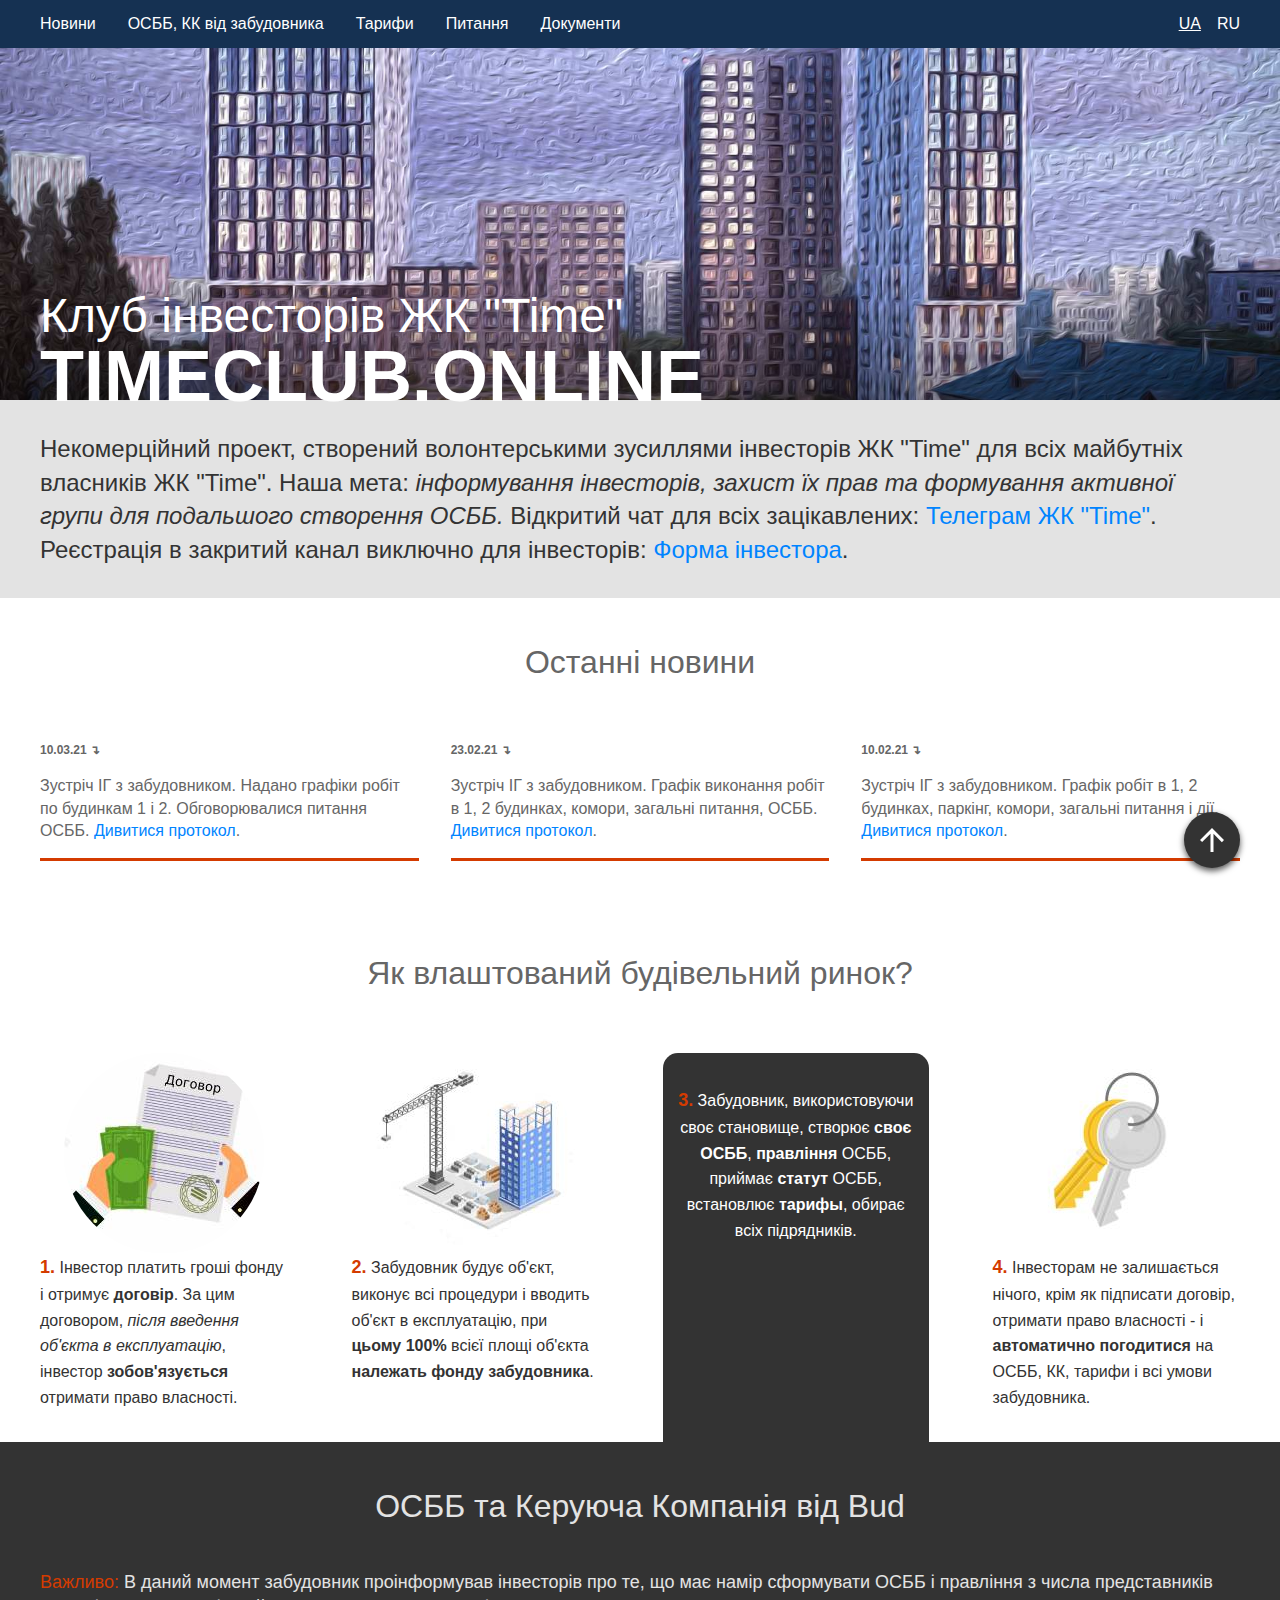
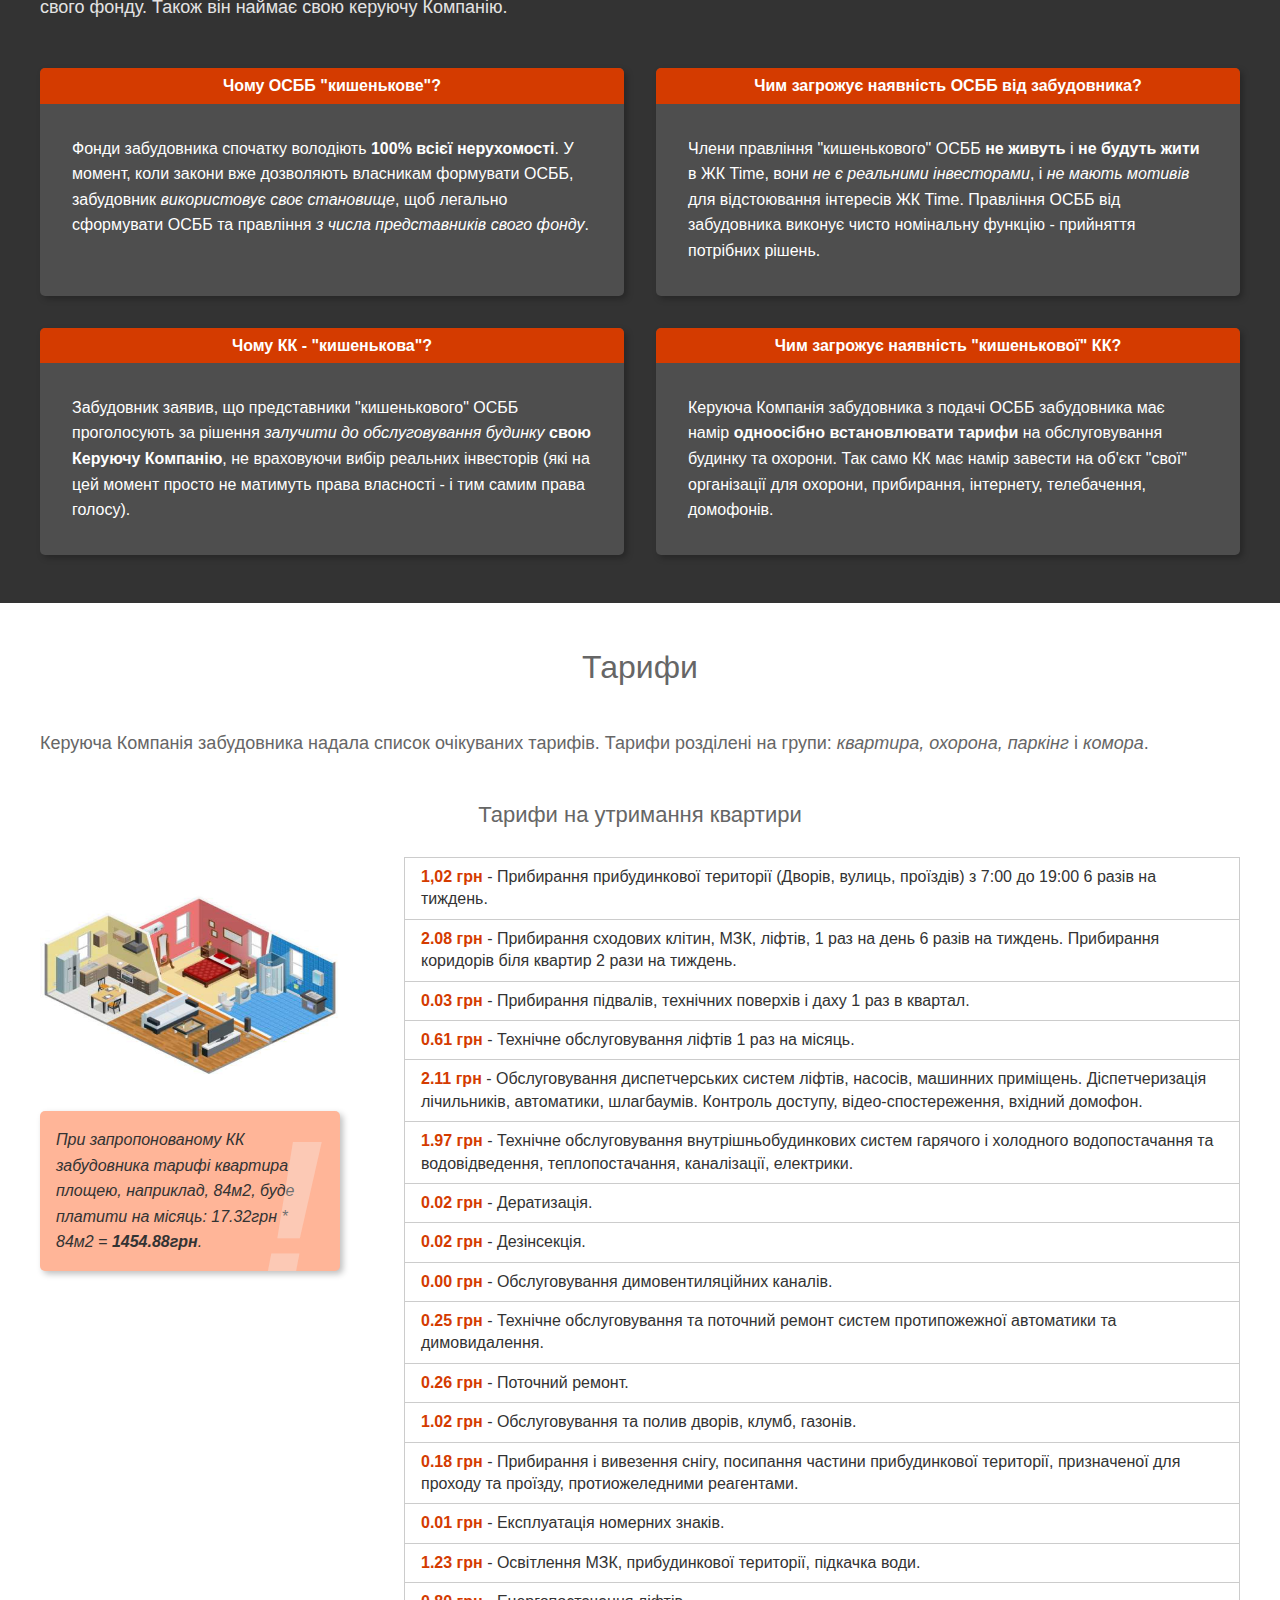
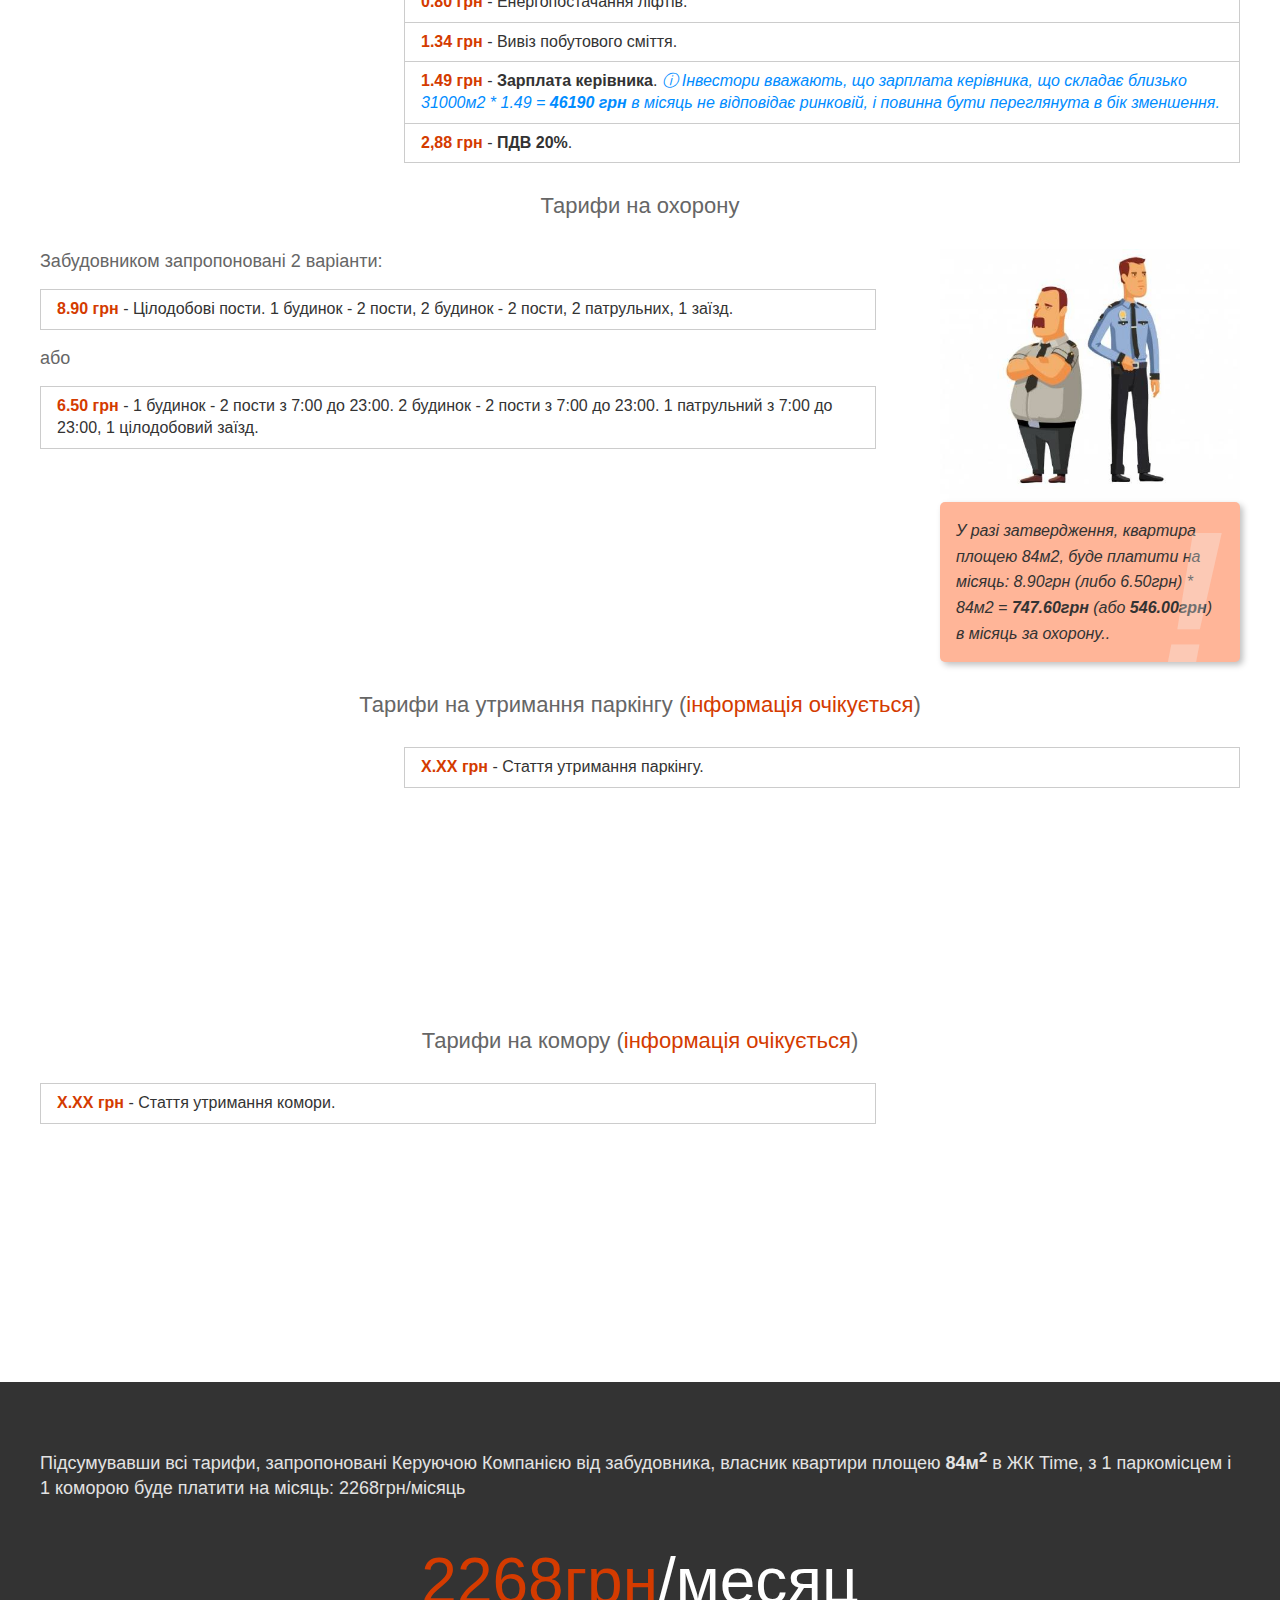
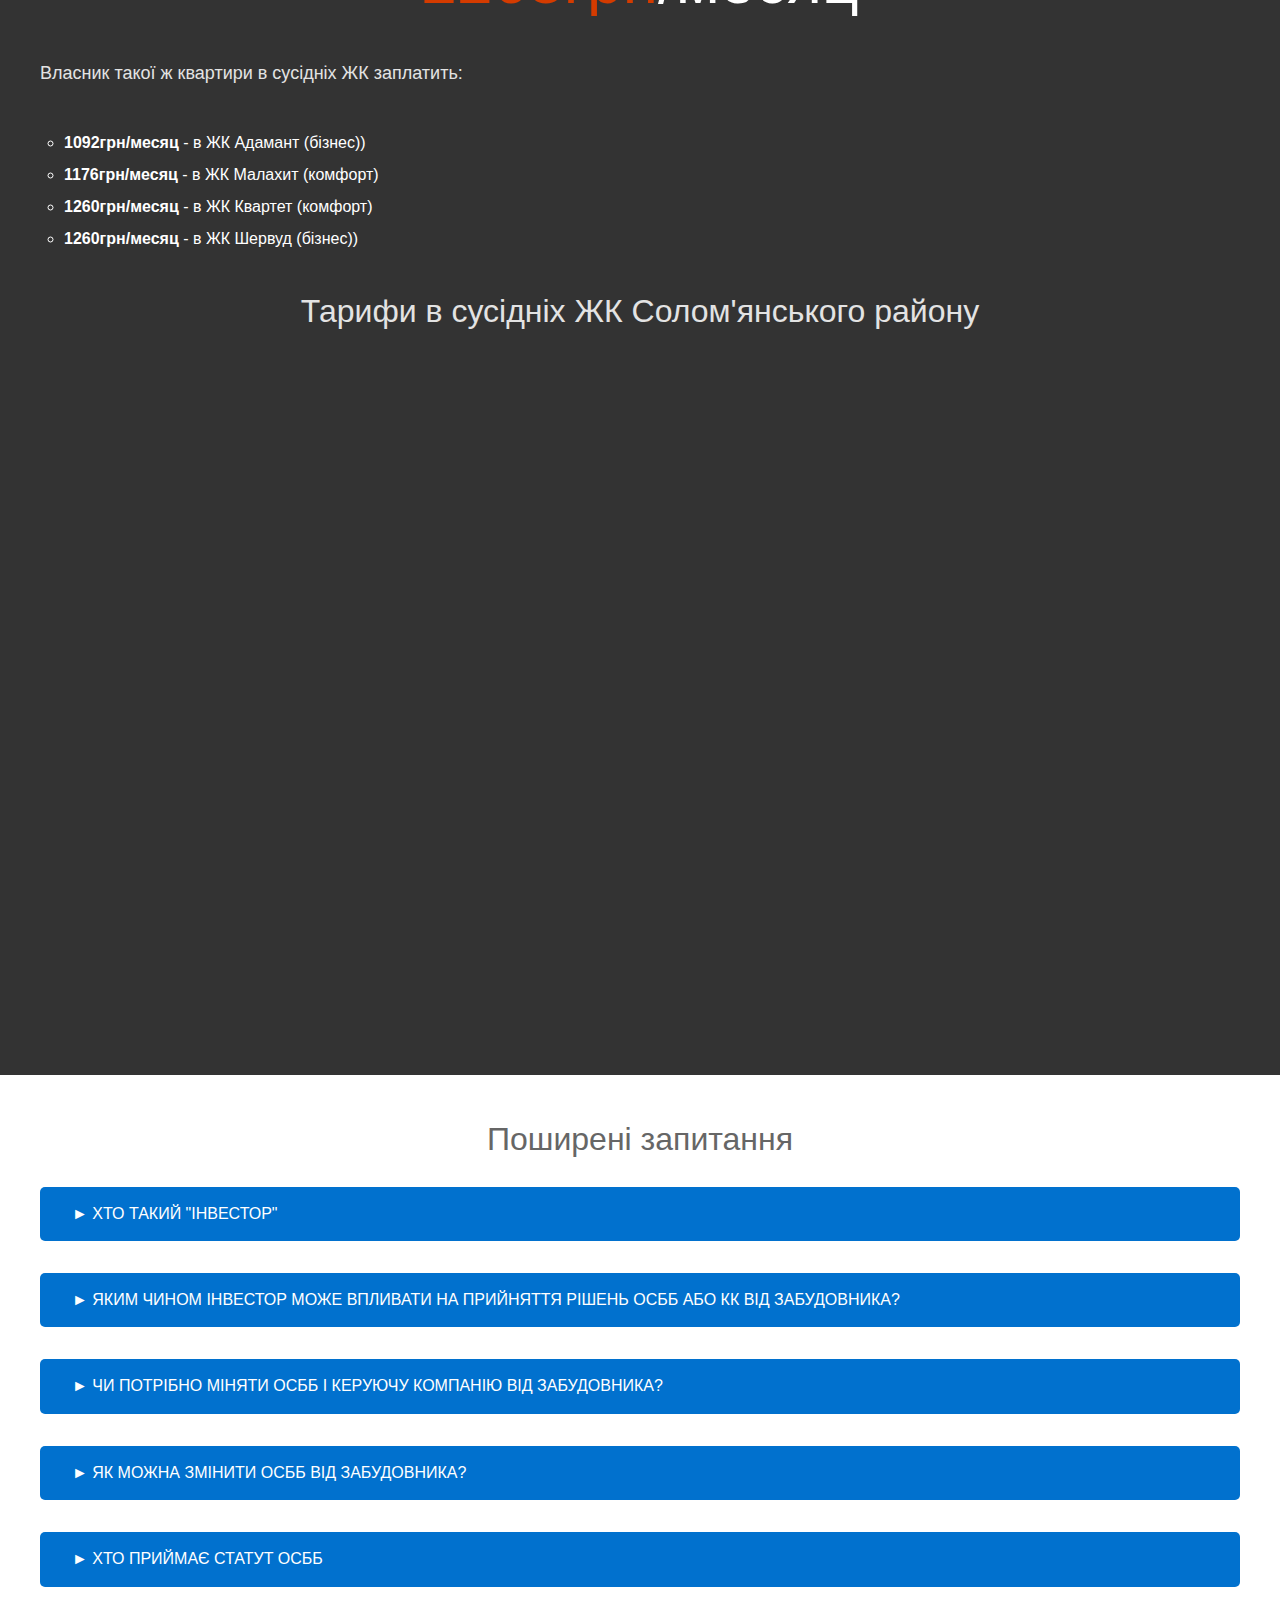
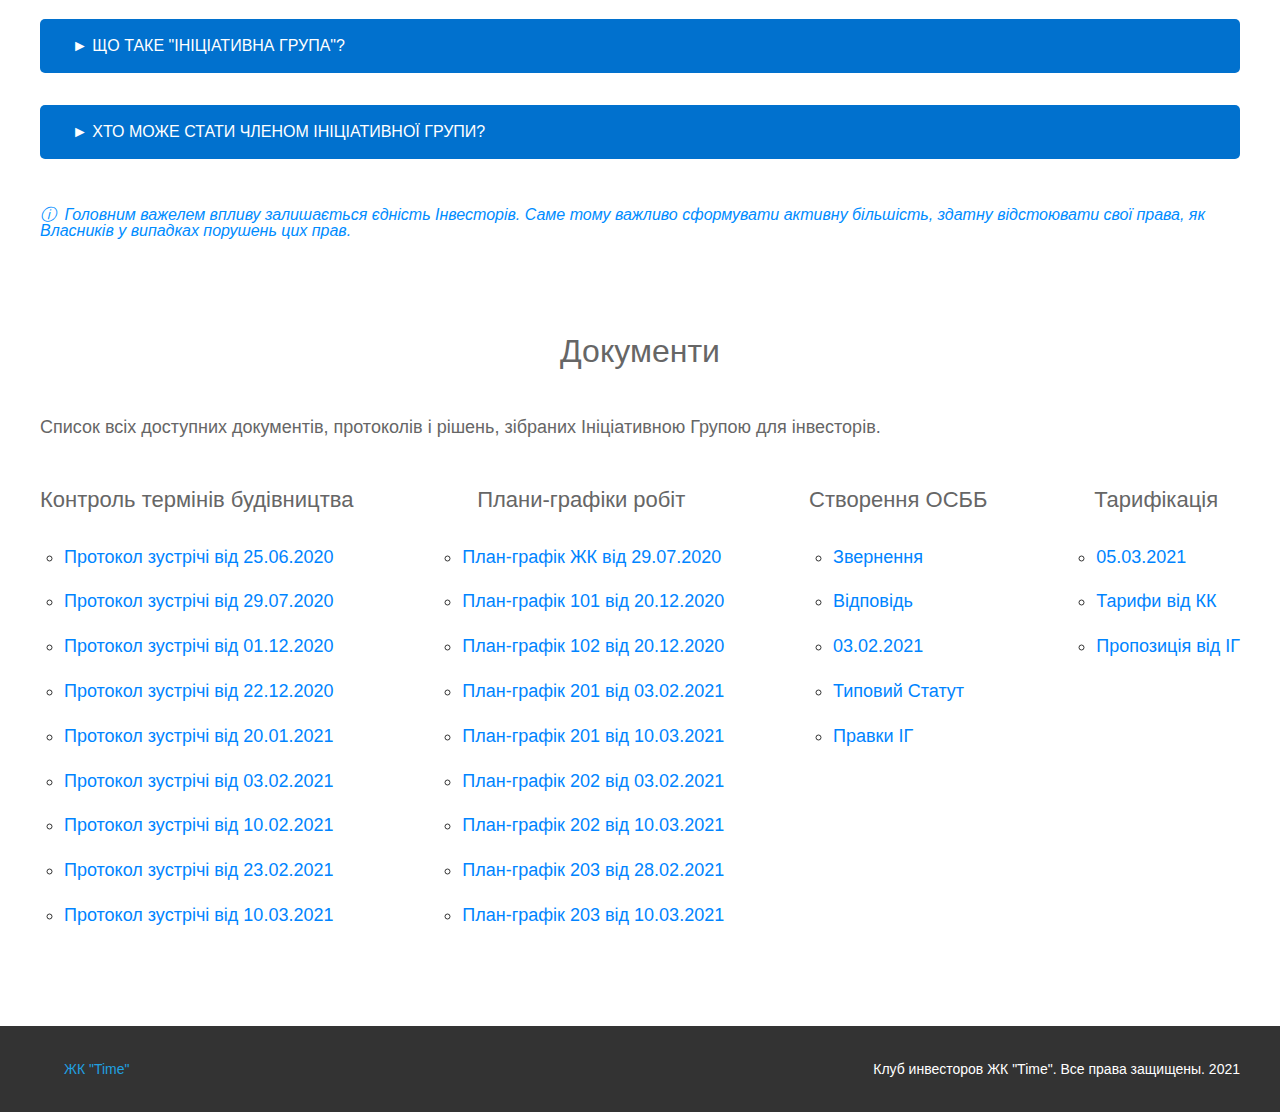
<file: index.html>
<!DOCTYPE html>
<html lang="ru">

<head>
  <meta charset="UTF-8">
  <meta http-equiv="X-UA-Compatible" content="IE=edge">
  <meta name="viewport" content="width=device-width, initial-scale=1.0">
  <title>Клуб інвесторів ЖК "Time"</title>
  <link rel="preload" href="style/reset.css" as="style">
  <link rel="preload" href="style/style.css" as="style">
  <link rel="stylesheet" href="style/reset.css">
  <link rel="stylesheet" href="style/style.css">
  <script defer src="scripts/logic.js"></script>
</head>

<body>
  <div id="fade" class="fade"></div>
  <header id="top" class="header">
    <div class="header__fade"></div>
    <div class="header__menu">
      <div class="menu__content">
        <div id="content__burger" class="content__burger"></div>
        <div id="content__items" class="content__items">
          <a href="#section_news" class="items__item">Новини</a>
          <a href="#section_osbb" class="items__item">ОСББ, КК від забудовника</a>
          <a href="#section_rates" class="items__item">Тарифи</a>
          <a href="#section_faq" class="items__item">Питання</a>
          <a href="#section_docs" class="items__item">Документи</a>
        </div>
        <div class="content__languages">
          <a href="/index.html" class="languages__language languages__language--active">UA</a>
          <a href="/ru-index.html" class="languages__language">RU</a>
        </div>
      </div>
    </div>
    <h1 class="header__title">
      Клуб інвесторів ЖК "Time"<br>
      <span class="title__name">TIMECLUB.ONLINE</span>
    </h1>
  </header>
  <section class="section section--greeting">
    <div class="section__content">
      Некомерційний проект, створений волонтерськими зусиллями інвесторів ЖК "Time" для
      всіх майбутніх власників ЖК "Time". Наша мета: <em>інформування інвесторів, захист
        їх прав та формування активної групи для подальшого створення ОСББ.</em> Відкритий
      чат для всіх зацікавлених: <a href="https://t.me/Timezk" target="_blank">Телеграм ЖК
        "Time"</a>. Реєстрація в закритий канал виключно для інвесторів: <a
        href="https://forms.gle/xQF25M7kQ2n3cPLw6" target="_blank">Форма інвестора</a>.
    </div>
  </section>
  <section id="section_news" class="section">
    <div class="section__content">
      <h2 class="section__title">
        Останні новини
      </h2>
      <ul class="news">
        <li class="news__item">
          <div class="item__date">10.03.21 ↴</div>
          Зустріч ІГ з забудовником. Надано графіки робіт по будинкам 1 і 2.
          Обговорювалися питання ОСББ.
          <a href="https://drive.google.com/file/d/1Ja595ktS-_pa21N0m0j7w30lERPUvblJ/view"
            target="_blank" class="item__link">Дивитися протокол</a>.
        </li>
        <li class="news__item">
          <div class="item__date">23.02.21 ↴</div>
          Зустріч ІГ з забудовником. Графік виконання робіт в 1, 2 будинках, комори,
          загальні питання, ОСББ.
          <a href="https://drive.google.com/file/d/1tT3uQWDzZPY0SaUk3vgzKf6v6n0MdlZf/view"
            target="_blank" class="item__link">Дивитися протокол</a>.
        </li>
        <li class="news__item">
          <div class="item__date">10.02.21 ↴</div>
          Зустріч ІГ з забудовником. Графік робіт в 1, 2 будинках, паркінг, комори,
          загальні питання і дії.
          <a href="https://drive.google.com/file/d/1tT3uQWDzZPY0SaUk3vgzKf6v6n0MdlZf/view"
            target="_blank" class="item__link">Дивитися протокол</a>.
        </li>
      </ul>
    </div>
  </section>
  <section class="section section--no-padding-bottom">
    <div class="section__content">
      <h2 class="section__title">
        Як влаштований будівельний ринок?
      </h2>
      <ul class="how-it-works">
        <li class="how-it-works__step">
          <img src="images/how-it-works/contract.jpg" alt="" class="step__image"
            height="200" width="200" loading="lazy">
          <div class="step__text">
            <span class="step__num">1.</span>
            Інвестор платить гроші фонду і отримує <strong>договір</strong>. За цим
            договором, <em>після введення об'єкта в експлуатацію</em>, інвестор
            <strong>зобов'язується</strong> отримати право власності.
            </span>
        </li>
        <li class="how-it-works__step">
          <img src="images/how-it-works/build.jpg" alt="" class="step__image"
            height="200" width="200" loading="lazy">
          <div class="step__text">
            <span class="step__num">2.</span>
            Забудовник будує об'єкт, виконує всі процедури і вводить об'єкт в
            експлуатацію, при <strong>цьому 100%</strong> всієї площі об'єкта
            <strong>належать фонду забудовника</strong>.
            </span>
        </li>
        <li class="how-it-works__step how-it-works__step--active">
          <div class="step__text">
            <span class="step__num">3.</span>
            Забудовник, використовуючи своє становище, створює <strong>своє ОСББ</strong>,
            <strong>правління</strong> ОСББ, приймає <strong>статут</strong> ОСББ,
            встановлює <strong>тарифы</strong>, обирає всіх підрядників.
            </span>
        </li>
        <li class="how-it-works__step">
          <img src="images/how-it-works/keys.jpg" alt="" class="step__image"
            height="200" width="200" loading="lazy">
          <div class="step__text">
            <span class="step__num">4.</span>
            Інвесторам не залишається нічого, крім як підписати договір, отримати право
            власності - і <strong>автоматично погодитися</strong> на ОСББ, КК,
            тарифи і всі умови забудовника.
            </span>
        </li>
      </ul>
    </div>
  </section>
  <section id="section_osbb" class="section section--dark">
    <div class="section__content">
      <h2 class="section__title">
        ОСББ та Керуюча Компанія від Bud
      </h2>
      <p class="section__paragraph">
        <span class="warning">Важливо:</span> В даний момент забудовник проінформував
        інвесторів про те, що має намір сформувати ОСББ і правління з числа
        представників свого фонду. Також він наймає свою керуючу Компанію.
      </p>
      <div class="section__faq">
        <div class="faq__cell">
          <div class="cell__question">Чому ОСББ "кишенькове"?</div>
          <div class="cell__answer">
            Фонди забудовника спочатку володіють <strong>100% всієї нерухомості</strong>.
            У момент, коли закони вже дозволяють власникам формувати ОСББ, забудовник
            <em>використовує своє становище</em>, щоб легально сформувати ОСББ та
            правління <em>з числа представників свого фонду</em>.
          </div>
        </div>
        <div class="faq__cell">
          <div class="cell__question">Чим загрожує наявність ОСББ від забудовника?</div>
          <div class="cell__answer">
            Члени правління "кишенькового" ОСББ <strong>не живуть</strong> і <strong>не
              будуть жити</strong> в ЖК Time, вони <em>не є реальними інвесторами</em>, і
            <em>не мають мотивів</em> для відстоювання інтересів ЖК Time. Правління ОСББ
            від забудовника виконує чисто номінальну функцію - прийняття потрібних рішень.
          </div>
        </div>
        <div class="faq__cell">
          <div class="cell__question">Чому КК - "кишенькова"?</div>
          <div class="cell__answer">
            Забудовник заявив, що представники "кишенькового" ОСББ проголосують за рішення
            <em>залучити до обслуговування будинку</em> <strong>свою Керуючу
              Компанію</strong>, не враховуючи вибір реальних інвесторів (які на цей
            момент просто не матимуть права власності - і тим самим права голосу).
          </div>
        </div>
        <div class="faq__cell">
          <div class="cell__question">Чим загрожує наявність "кишенькової" КК?</div>
          <div class="cell__answer">
            Керуюча Компанія забудовника з подачі ОСББ забудовника має намір
            <strong>одноосібно встановлювати тарифи</strong> на обслуговування будинку та
            охорони. Так само КК має намір завести на об'єкт "свої" організації для
            охорони, прибирання, інтернету, телебачення, домофонів.
          </div>
        </div>
      </div>
    </div>
  </section>
  <section id="section_rates" class="section">
    <div class="section__content">
      <h2 class="section__title">
        Тарифи
      </h2>
      <p class="section__paragraph">
        Керуюча Компанія забудовника надала список очікуваних тарифів. Тарифи
        розділені на групи: <em>квартира, охорона, паркінг</em> і <em>комора</em>.
      </p>
      <h3 class="section__sub-title">
        Тарифи на утримання квартири
      </h3>
      <div class="rate">
        <div class="rate__image">
          <img src="images/rate/appartment.jpg" alt="" height="250" width="300"
            loading="lazy">
          <div class="warning-box">
            <span>При запропонованому КК забудовника тарифі квартира площею, наприклад,
              84м2, буде платити на місяць: 17.32грн * 84м2 =
              <strong>1454.88грн</strong>.</span>
          </div>
        </div>
        <ul class="rate__items">
          <li class="items__item">
            <span class="item__price">1,02 грн</span> - Прибирання прибудинкової території
            (Дворів, вулиць, проїздів) з 7:00 до 19:00 6 разів на тиждень.
          </li>
          <li class="items__item">
            <span class="item__price">2.08 грн</span> - Прибирання сходових клітин, МЗК,
            ліфтів, 1 раз на день 6 разів на тиждень. Прибирання коридорів біля квартир 2
            рази на тиждень.
          </li>
          <li class="items__item">
            <span class="item__price">0.03 грн</span> - Прибирання підвалів, технічних
            поверхів і даху 1 раз в квартал.
          </li>
          <li class="items__item">
            <span class="item__price">0.61 грн</span> - Технічне обслуговування ліфтів 1
            раз на місяць.
          </li>
          <li class="items__item">
            <span class="item__price">2.11 грн</span> - Обслуговування диспетчерських
            систем ліфтів, насосів, машинних приміщень. Діспетчеризація лічильників,
            автоматики, шлагбаумів. Контроль доступу, відео-спостереження, вхідний
            домофон.
          </li>
          <li class="items__item">
            <span class="item__price">1.97 грн</span> - Технічне обслуговування
            внутрішньобудинкових систем гарячого і холодного водопостачання та
            водовідведення, теплопостачання, каналізації, електрики.
          </li>
          <li class="items__item">
            <span class="item__price">0.02 грн</span> - Дератизація.
          </li>
          <li class="items__item">
            <span class="item__price">0.02 грн</span> - Дезінсекція.
          </li>
          <li class="items__item">
            <span class="item__price">0.00 грн</span> - Обслуговування димовентиляційних
            каналів.
          </li>
          <li class="items__item">
            <span class="item__price">0.25 грн</span> - Технічне обслуговування та
            поточний ремонт систем протипожежної автоматики та димовидалення.
          </li>
          <li class="items__item">
            <span class="item__price">0.26 грн</span> - Поточний ремонт.
          </li>
          <li class="items__item">
            <span class="item__price">1.02 грн</span> - Обслуговування та полив дворів,
            клумб, газонів.
          </li>
          <li class="items__item">
            <span class="item__price">0.18 грн</span> - Прибирання і вивезення снігу,
            посипання частини прибудинкової території, призначеної для проходу та проїзду,
            протиожеледними реагентами.
          </li>
          <li class="items__item">
            <span class="item__price">0.01 грн</span> - Експлуатація номерних знаків.
          </li>
          <li class="items__item">
            <span class="item__price">1.23 грн</span> - Освітлення МЗК, прибудинкової
            території, підкачка води.
          </li>
          <li class="items__item">
            <span class="item__price">0.80 грн</span> - Енергопостачання ліфтів.
          </li>
          <li class="items__item">
            <span class="item__price">1.34 грн</span> - Вивіз побутового сміття.
          </li>
          <li class="items__item">
            <span class="item__price">1.49 грн</span> -
            <strong>Зарплата керівника</strong>.
            <span class="info-text">Інвестори вважають, що зарплата керівника,
              що складає близько 31000м2 * 1.49 = <strong>46190 грн</strong> в місяць не
              відповідає ринковій, і повинна бути переглянута в бік зменшення.
            </span>
          </li>
          <li class="items__item">
            <span class="item__price">2,88 грн</span> - <strong>ПДВ 20%</strong>.
            </span>
          </li>
        </ul>
      </div>
      <h3 class="section__sub-title">
        Тарифи на охорону
      </h3>
      <div class="rate">
        <div class="rate__image">
          <img src="images/rate/guard.jpg" alt="" height="250" width="300" loading="lazy">
          <div class="warning-box">
            <span>У разі затвердження, квартира площею 84м2, буде платити на місяць:
              8.90грн (либо 6.50грн) * 84м2 = <strong>747.60грн</strong> (або
              <strong>546.00грн</strong>) в місяць за охорону..</span>
          </div>
        </div>
        <ul class="rate__items rate__items--reversed">
          <li class="items__description">
            Забудовником запропоновані 2 варіанти:
          </li>
          <li class="items__item">
            <span class="item__price">8.90 грн</span> - Цілодобові пости. 1 будинок - 2
            пости, 2 будинок - 2 пости, 2 патрульних, 1 заїзд.
          </li>
          <li class="items__description">
            або
          </li>
          <li class="items__item">
            <span class="item__price">6.50 грн</span> - 1 будинок - 2
            пости з 7:00 до 23:00. 2 будинок - 2 пости з 7:00 до 23:00. 1 патрульний з
            7:00 до 23:00, 1 цілодобовий заїзд.
          </li>
        </ul>
      </div>
      <h3 class="section__sub-title">
        Тарифи на утримання паркінгу (<span class="warning">інформація очікується</span>)
      </h3>
      <div class="rate">
        <img src="images/rate/parking.jpg" alt="" class="rate__image"
          height="250" width="300" loading="lazy">
        <ul class="rate__items">
          <li class="items__item">
            <span class="item__price">X.XX грн</span> - Стаття утримання паркінгу.
          </li>
        </ul>
      </div>
      <h3 class="section__sub-title">
        Тарифи на комору (<span class="warning">інформація очікується</span>)
      </h3>
      <div class="rate">
        <img src="images/rate/storehouse.jpg" alt="" class="rate__image"
          height="250" width="300" loading="lazy">
        <ul class="rate__items rate__items--reversed">
          <li class="items__item">
            <span class="item__price">X.XX грн</span> - Стаття утримання комори.
          </li>
        </ul>
      </div>
    </div>
  </section>
  <section class="section section--dark">
    <div class="section__content">
      <p class="section__paragraph">
        Підсумувавши всі тарифи, запропоновані Керуючою Компанією від забудовника,
        власник квартири площею <strong>84м<sup>2</sup></strong> в ЖК Time, з 1
        паркомісцем і 1 коморою буде платити на місяць: 2268грн/місяць
      </p>
      <div class="rate-sum"><span class="warning">2268грн</span>/месяц</div>
      <p class="section__paragraph section__paragraph--no-padding">
        Власник такої ж квартири в сусідніх ЖК заплатить:
      </p>
      <ul class="rate-comparison">
        <li class="rate-comparison__item">
          <strong>1092грн/месяц</strong> - в ЖК Адамант (бізнес))
        </li>
        <li class="rate-comparison__item">
          <strong>1176грн/месяц</strong> - в ЖК Малахит (комфорт)
        </li>
        <li class="rate-comparison__item">
          <strong>1260грн/месяц</strong> - в ЖК Квартет (комфорт)
        </li>
        <li class="rate-comparison__item">
          <strong>1260грн/месяц</strong> - в ЖК Шервуд (бізнес))
        </li>
      </ul>
      <h2 class="section__title">
        Тарифи в сусідніх ЖК Солом'янського району
      </h2>
      <img src="images/rate/map.jpg" class="map" alt="" height="668" width="1200"
        loading="lazy">
      <ul class="rate-map-items">
        <li class="rate-map-items__item">
          <img src="images/rate/adamant.jpg" class="item__image" alt=""
            height="300" width="300" loading="lazy">
          <div class="item__text">
            Адамант: <strong>13грн</strong>/м2 + 250грн охорона
          </div>
        </li>
        <li class="rate-map-items__item">
          <img src="images/rate/malahit.jpg" class="item__image" alt=""
            height="300" width="300" loading="lazy">
          <div class="item__text">
            Малахит: <strong>14грн</strong>/м2 + 250грн охорона
          </div>
        </li>
        <li class="rate-map-items__item">
          <img src="images/rate/kvartet.jpg" class="item__image" alt=""
            height="300" width="300" loading="lazy">
          <div class="item__text">
            Квартет: <strong>15грн</strong>/м2 + 250грн охорона
          </div>
        </li>
        <li class="rate-map-items__item">
          <img src="images/rate/sherwood.jpg" class="item__image" alt=""
            height="300" width="300" loading="lazy">
          <div class="item__text">
            Шервуд: <strong>15грн</strong>/м2 + 250грн охорона
          </div>
        </li>
      </ul>
    </div>
  </section>
  <section id="section_faq" class="section">
    <div class="section__content">
      <h2 class="section__title">
        Поширені запитання
      </h2>
      <dl class="faq">
        <dt class="faq__question">
          Хто такий "інвестор"
        </dt>
        <dt class="faq__answer">
          Коротко, Інвестор - особа, яка підписала Попередній (Інвестиційний) Договір з
          Забудовником (через інвестиційні фонди, такі як Лінтер або Фенікс), за яким
          Інвестор зобов'язується отримати у право власності (стати Власником) зазначену
          нерухомість (квартиру, паркомісце, комору), після закінчення її будівництва
          Забудовником.
        </dt>
        <dt class="faq__question">
          Яким чином інвестор може впливати на прийняття рішень ОСББ або КК від
          забудовника?
        </dt>
        <dt class="faq__answer">
          До набуття права власності, Інвестор не має прямих важелів впливу на
          прийняття рішень ОСББ або Круючою Компанією від забудовника. Інвестори можуть
          побічно впливати, публічно висловлюючи свою думку, підтримуючи дії
          Ініціативної Групи і тим самим - тиснучи на забудовника.
        </dt>
        <dt class="faq__question">
          Чи потрібно міняти ОСББ і Керуючу Компанію від забудовника?
        </dt>
        <dt class="faq__answer">
          Все залежить від того, як ОСББ та КК від Забудовника покажуть себе. Або вони
          будуть якісно виконувати свої обов'язки за ринковими цінами, дотримуватися прав
          Власників. Або ж будуть йти проти інтересів Власників - завищувати тарифи,
          ігнорувати прохання Власників. В будь-якому разі, вибір ОСББ та КК - це право
          Інвесторів після набуття права власності.
        </dt>
        <dt class="faq__question">
          Як можна змінити ОСББ від забудовника?
        </dt>
        <dt class="faq__answer">
          Це рішення, як і інші рішення щодо організації побуту будинку, вирішуються на
          Загальних Зборах Власників. Існує чітка процедура проведення Зборів,
          винесення питань, голосування, підрахунку голосів та фіксації прийнятих рішень.
          Всі процедури, як правило, чітко прописані в статуті ОСББ.
        </dt>
        <dt class="faq__question">
          Хто приймає Статут ОСББ
        </dt>
        <dt class="faq__answer">
          На даний момент Статут ОСББ буде прийнятий ОСББ від Забудовника. Ініціативна
          Група постійно веде переговори з КК, щоб та не намагалась зловживати своїм
          монопольним становищем при укладанні Статуту.
        </dt>
        <dt class="faq__question">
          Що таке "Ініціативна Група"?
        </dt>
        <dt class="faq__answer">
          Точне визначення (кількість, умови формування) буде сформульовано в
          статуті ОСББ. На даний момент, ІГ - це група Інвесторів, яку об'єднують
          спільні цілі і бажання відстоювати інтереси інвесторів перед забудовником.
        </dt>
        <dt class="faq__question">
          Хто може стати членом Ініціативної Групи?
        </dt>
        <dt class="faq__answer">
          Будь-який інвестор, який бажає вступити в Ініціативну Групу може зробити це,
          написавши в телеграм групу ЖК "Time", створену інвесторами.
        </dt>
      </dl>
      <div class="info-text">
        Головним важелем впливу залишається єдність Інвесторів. Саме тому важливо
        сформувати активну більшість, здатну відстоювати свої права, як Власників у
        випадках порушень цих прав.
      </div>
    </div>
  </section>
  <section id="section_docs" class="section">
    <div class="section__content">
      <h2 class="section__title">
        Документи
      </h2>
      <p class="section__paragraph">
        Список всіх доступних документів, протоколів і рішень, зібраних Ініціативною
        Групою для інвесторів.
      </p>
      <div class="docs__columns">
        <div class="columns__column">
          <h3 class="section__sub-title">
            Контроль термінів будівництва
          </h3>
          <ul class="docs">
            <li class="docs__doc">
              <a href="https://drive.google.com/file/d/1OQ4cKUjZjkcAeaf97YvF3-wrUlnt0jWI/view?usp=sharing"
                target="_blank">
                Протокол зустрічі від 25.06.2020
              </a>
            </li>
            <li class="docs__doc">
              <a href="https://drive.google.com/file/d/1UERhMZa9et77Gg9HclqZcRYqY2NUMDc3/view?usp=sharing"
                target="_blank">
                Протокол зустрічі від 29.07.2020
              </a>
            </li>
            <li class="docs__doc">
              <a href="https://drive.google.com/file/d/1Cj_F5bR7F91ZrlXe8bMuCSq5fOGkxTGR/view?usp=sharing"
                target="_blank">
                Протокол зустрічі від 01.12.2020
              </a>
            </li>
            <li class="docs__doc">
              <a href="https://drive.google.com/file/d/1jdH6eb1PwcyWSNOgwH4p2pMsG60GSs_6/view?usp=sharing"
                target="_blank">
                Протокол зустрічі від 22.12.2020
              </a>
            </li>
            <li class="docs__doc">
              <a href="https://drive.google.com/file/d/1u655AX37c0y7_zBE_DQglWfxTWucqXoD/view?usp=sharing"
                target="_blank">
                Протокол зустрічі від 20.01.2021
              </a>
            </li>
            <li class="docs__doc">
              <a href="https://drive.google.com/file/d/1GWoxRErHNnDWlIFQ7bM44VR9xtSG8z_G/view?usp=sharing"
                target="_blank">
                Протокол зустрічі від 03.02.2021
              </a>
            </li>
            <li class="docs__doc">
              <a href="https://drive.google.com/file/d/1vK6LF4pY6vCIkkXdcb_sSheUjV1RBLet/view?usp=sharing"
                target="_blank">
                Протокол зустрічі від 10.02.2021
              </a>
            </li>
            <li class="docs__doc">
              <a href="https://drive.google.com/file/d/1tT3uQWDzZPY0SaUk3vgzKf6v6n0MdlZf/view?usp=sharing"
                target="_blank">
                Протокол зустрічі від 23.02.2021
              </a>
            </li>
            <li class="docs__doc">
              <a href="https://drive.google.com/file/d/1Ja595ktS-_pa21N0m0j7w30lERPUvblJ/view?usp=sharing"
                target="_blank">
                Протокол зустрічі від 10.03.2021
              </a>
            </li>
          </ul>
        </div>
        <div class="columns__column">
          <h3 class="section__sub-title">
            Плани-графіки робіт
          </h3>
          <ul class="docs">
            <li class="docs__doc">
              <a
                href=" https://drive.google.com/file/d/1DIQf8VHFSIV6ajRic_ZvUyZI7GEojMxO/view?usp=sharing"
                target="_blank">
                План-графік ЖК від 29.07.2020
              </a>
            </li>
            <li class="docs__doc">
              <a
                href=" https://drive.google.com/file/d/1FqesFpPQkfqRvNIVV8KZ9vzjVGy-Jzcq/view?usp=sharing"
                target="_blank">
                План-графік 101 від 20.12.2020
              </a>
            </li>
            <li class="docs__doc">
              <a
                href=" https://drive.google.com/file/d/1o170M527wHveANzcjFmfVd0mefR2BNbU/view?usp=sharing"
                target="_blank">
                План-графік 102 від 20.12.2020
              </a>
            </li>
            <li class="docs__doc">
              <a
                href=" https://drive.google.com/file/d/1Kxc7yFyd5_9oSc-axJrLgWrvdm2QwU5i/view?usp=sharing"
                target="_blank">
                План-графік 201 від 03.02.2021
              </a>
            </li>
            <li class="docs__doc">
              <a
                href=" https://drive.google.com/file/d/14rwENcGBo6aTz5nx9a0UlsIQilYInRSm/view?usp=sharing"
                target="_blank">
                План-графік 201 від 10.03.2021
              </a>
            </li>
            <li class="docs__doc">
              <a
                href=" https://drive.google.com/file/d/1mqVgYakaYeoc_ye1G8Dbw39NVCZOit_J/view?usp=sharing"
                target="_blank">
                План-графік 202 від 03.02.2021
              </a>
            </li>
            <li class="docs__doc">
              <a
                href=" https://drive.google.com/file/d/1MVIWoeOsvQp01WqKSfJx9UAX2C6CF6n5/view?usp=sharing"
                target="_blank">
                План-графік 202 від 10.03.2021
              </a>
            </li>
            <li class="docs__doc">
              <a
                href=" https://drive.google.com/file/d/15qBjTKx_Y6XWCYcbrMFJRm4fg7e6ZuCj/view?usp=sharing"
                target="_blank">
                План-графік 203 від 28.02.2021
              </a>
            </li>
            <li class="docs__doc">
              <a
                href=" https://drive.google.com/file/d/1QFodjp_irkm_73ED9jZuOIdQMfK9eBfy/view?usp=sharing"
                target="_blank">
                План-графік 203 від 10.03.2021
              </a>
            </li>
          </ul>
        </div>
        <div class="columns__column">
          <h3 class="section__sub-title">
            Створення ОСББ
          </h3>
          <ul class="docs">
            <li class="docs__doc">
              <a href="https://drive.google.com/file/d/12pZkoNRMVak7KlPsvTJPWdcndL3JULBl/view?usp=sharing"
                target="_blank">
                Звернення
              </a>
            </li>
            <li class="docs__doc">
              <a href="https://drive.google.com/file/d/18gG6oUrAuuigHmMFsu574blRM1uLHOsQ/view?usp=sharing"
                target="_blank">
                Відповідь
              </a>
            </li>
            <li class="docs__doc">
              <a href="https://drive.google.com/file/d/1GWoxRErHNnDWlIFQ7bM44VR9xtSG8z_G/view?usp=sharing"
                target="_blank">
                03.02.2021
              </a>
            </li>
            <li class="docs__doc">
              <a href="https://drive.google.com/file/d/1S6DpHhnrelaD1aA6fKrfIU1tdjCuNTvd/view?usp=sharing"
                target="_blank">
                Типовий Статут
              </a>
            </li>
            <li class="docs__doc">
              <a href="https://drive.google.com/file/d/1f3dAkocSmLEXiKdlCVY1CFpqAZ5cQ2mY/view?usp=sharing"
                target="_blank">
                Правки ІГ
              </a>
            </li>
          </ul>
        </div>
        <div class="columns__column">
          <h3 class="section__sub-title">
            Тарифікація
          </h3>
          <ul class="docs">
            <li class="docs__doc">
              <a href="https://drive.google.com/file/d/13FUiVeKcXXM5O5NGt0xzS7CulcsozV5D/view?usp=sharing"
                target="_blank">
                05.03.2021
              </a>
            </li>
            <li class="docs__doc">
              <a href="https://drive.google.com/file/d/1mrMWKz-yktJkvO7SEndpXT98I9Ca_C8n/view?usp=sharing"
                target="_blank">
                Тарифи від КК
              </a>
            </li>
            <li class="docs__doc">
              <a href="https://drive.google.com/file/d/1j_g6MncvGhwLFzwZyloEVkd6Vu7or_yM/view?usp=sharing"
                target="_blank">
                Пропозиція від ІГ
              </a>
            </li>
          </ul>
        </div>
      </div>
    </div>
  </section>
  <footer class="footer">
    <div class="footer__content">
      <span>
        <a href="https://web.telegram.org/#/im?p=@Timezk" target="_blank"
          class="content__link">
          <img src="svg/telegram.svg" class="content__logo" alt="Логотип Telegram"
            loading="lazy">
          ЖК "Time"
        </a>
      </span>
      <span>Клуб инвесторов ЖК "Time". Все права защищены. 2021</span>
    </div>
  </footer>
  <a href="#top" class="scroll-top"></a>
</body>

</html>
</file>
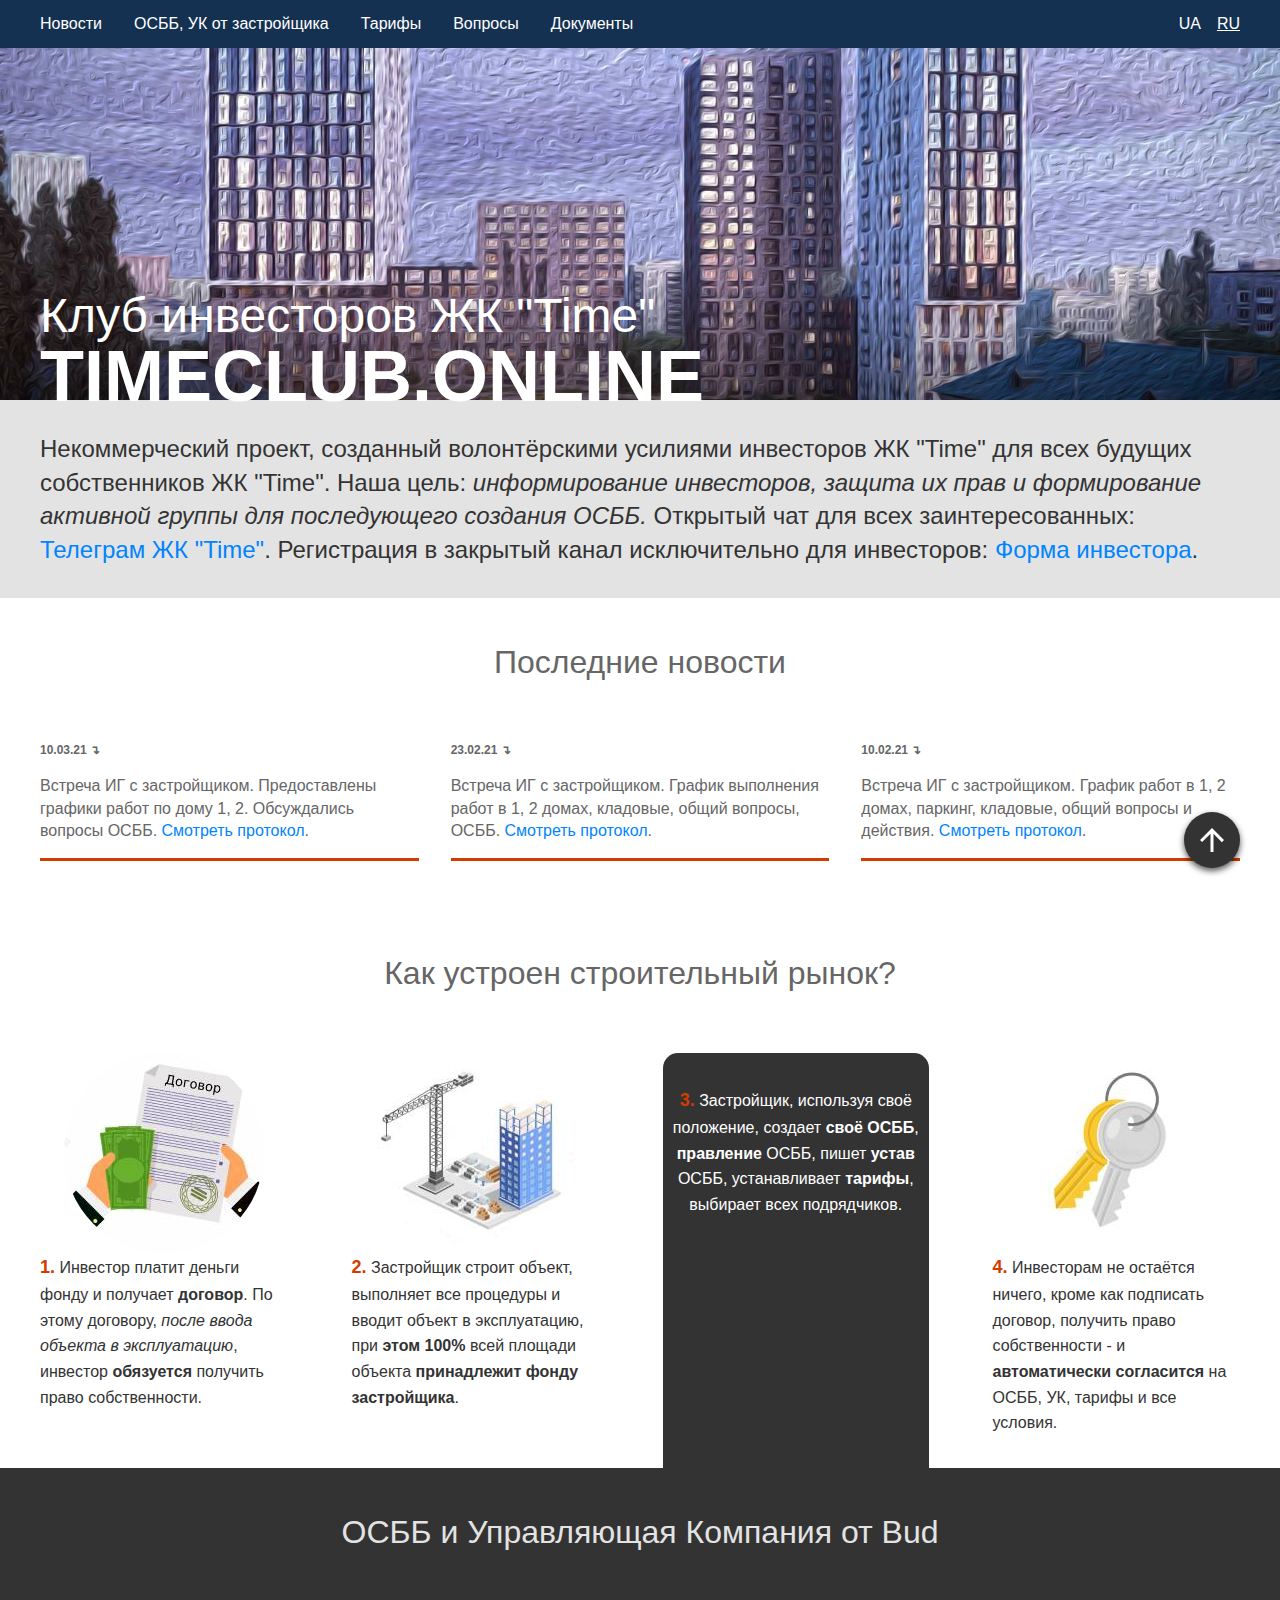
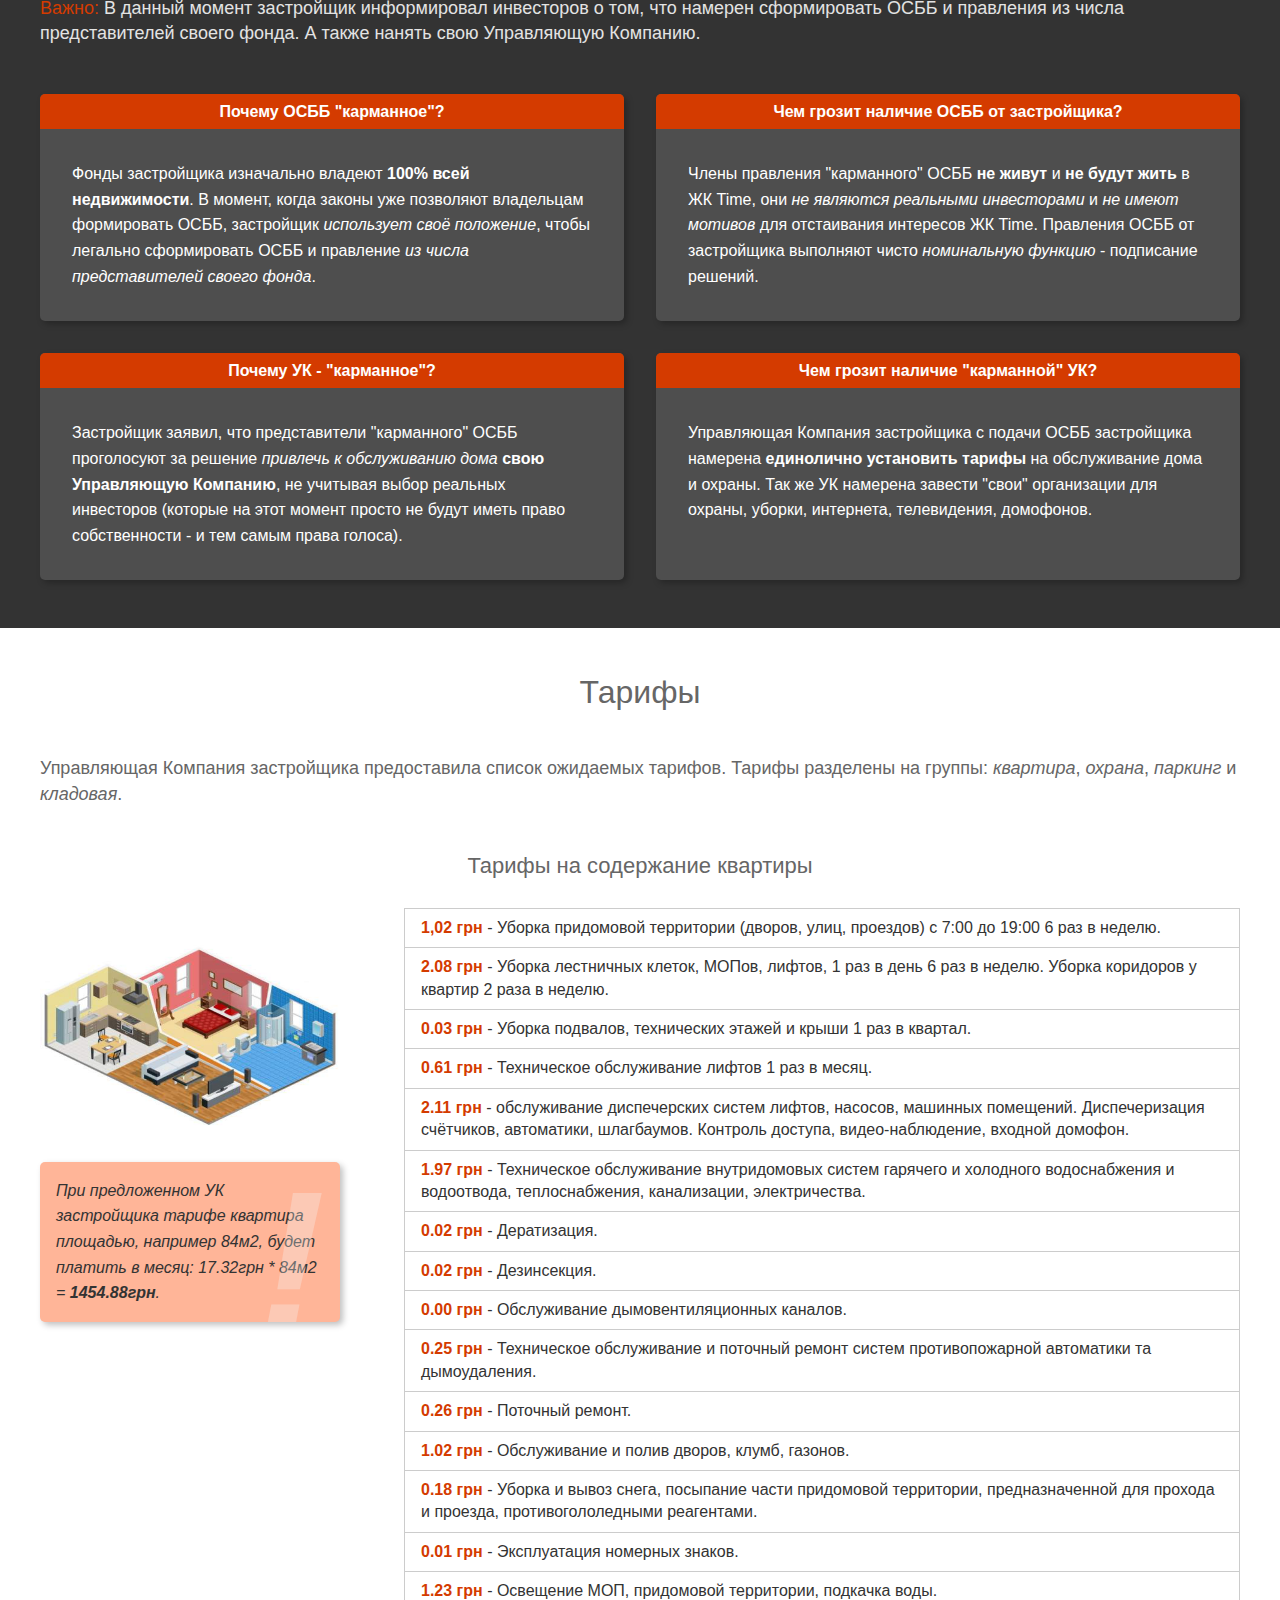
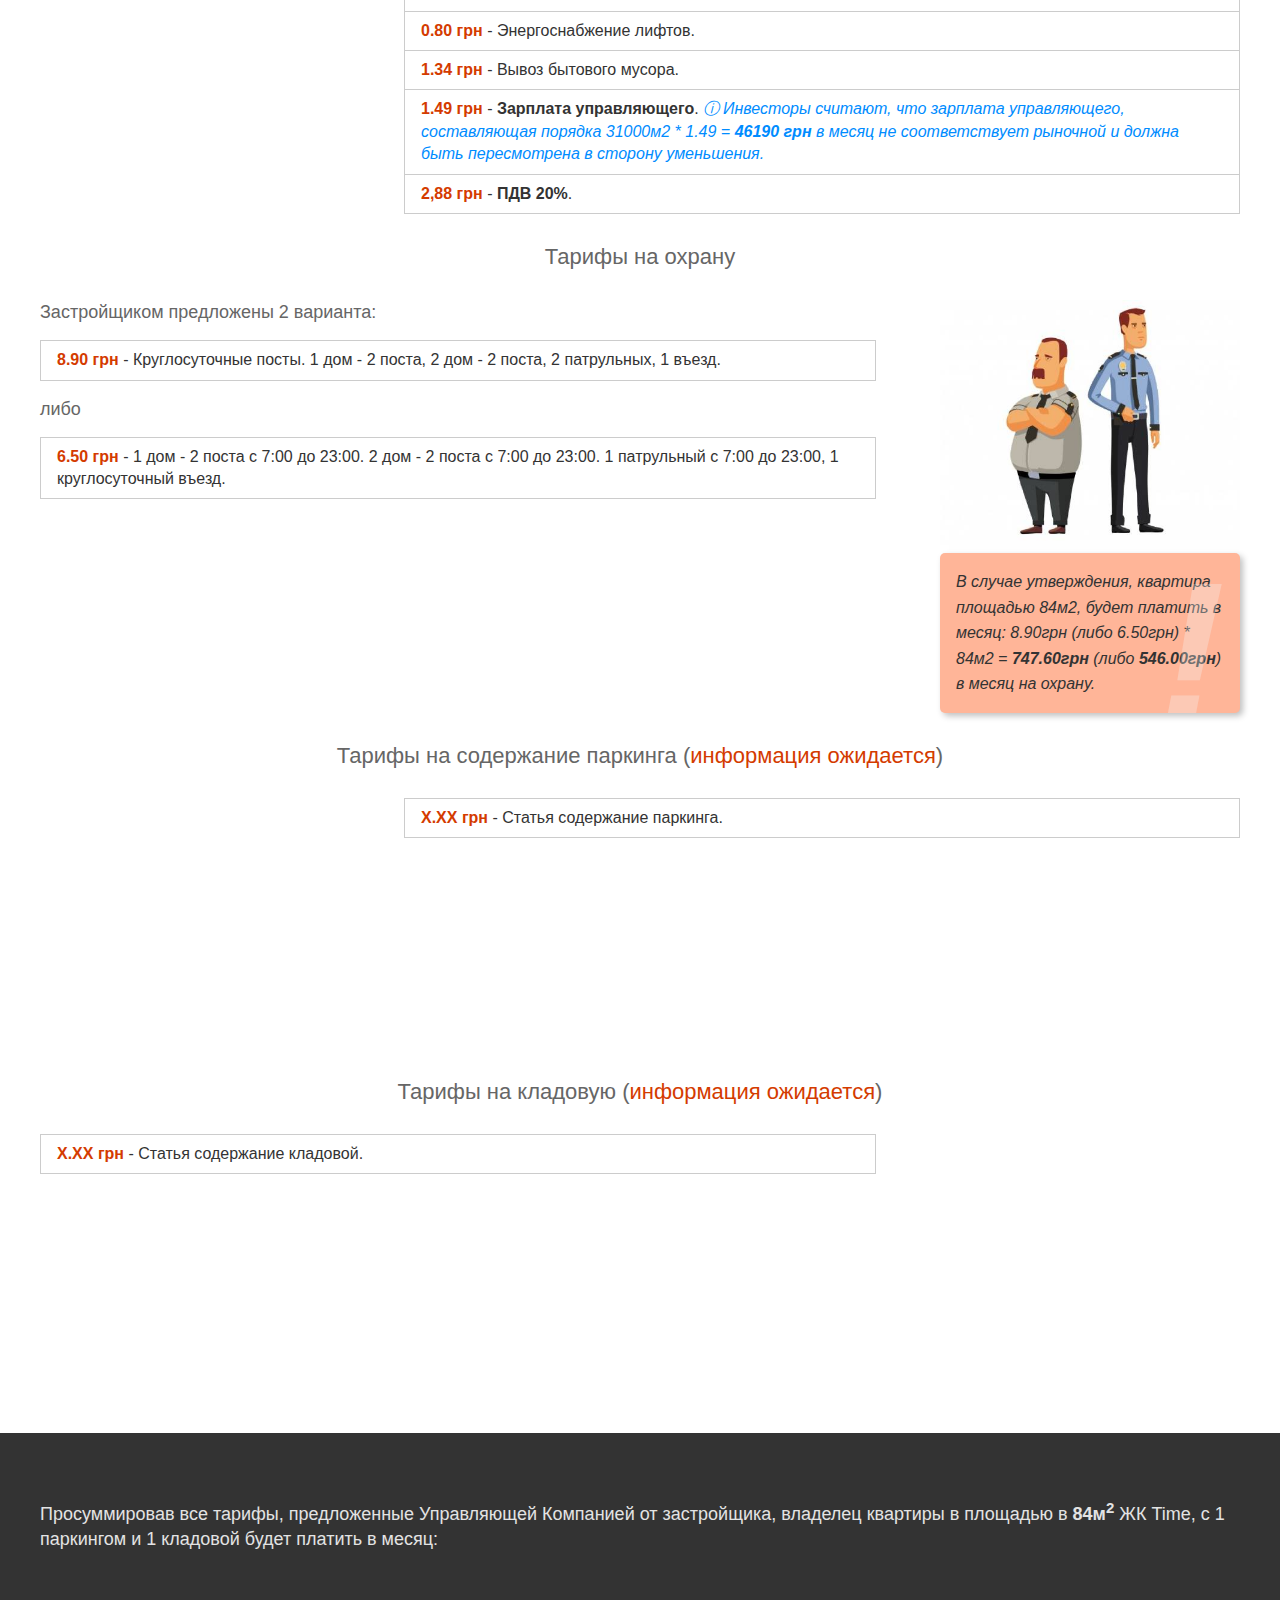
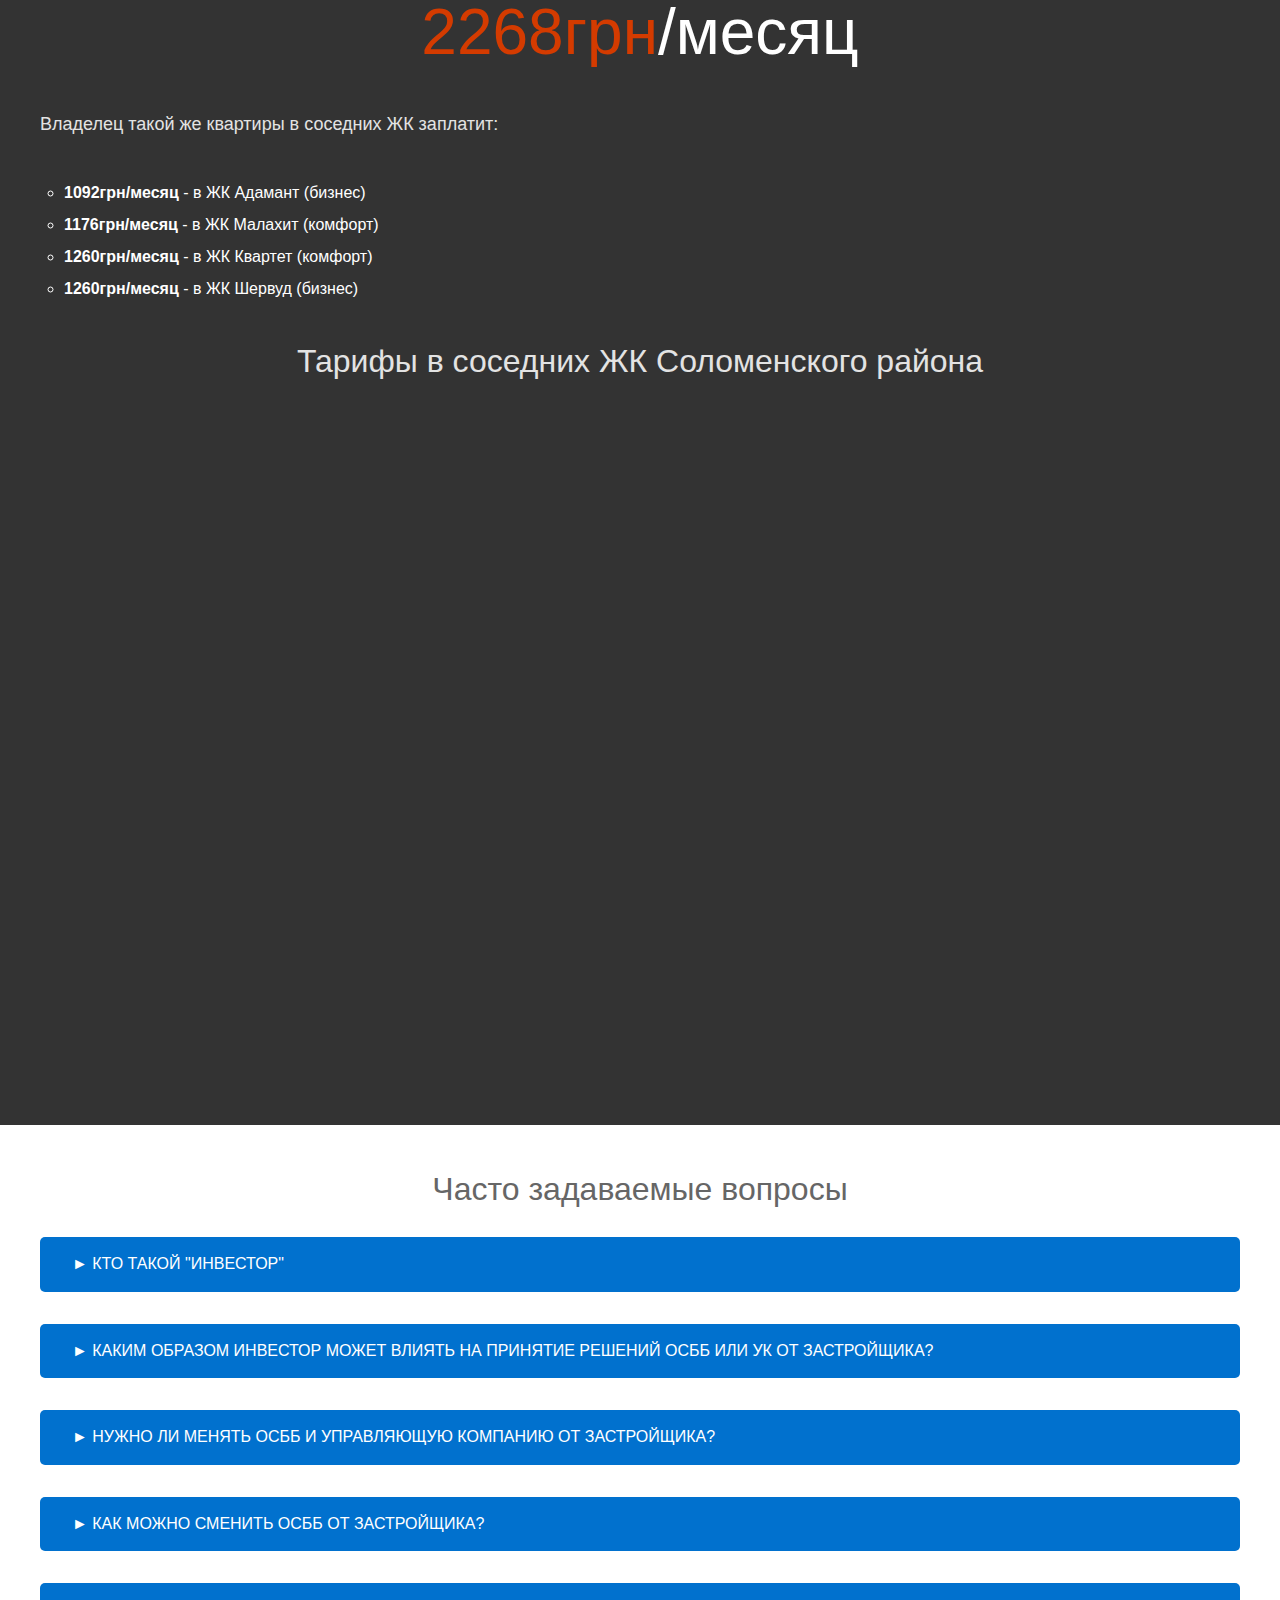
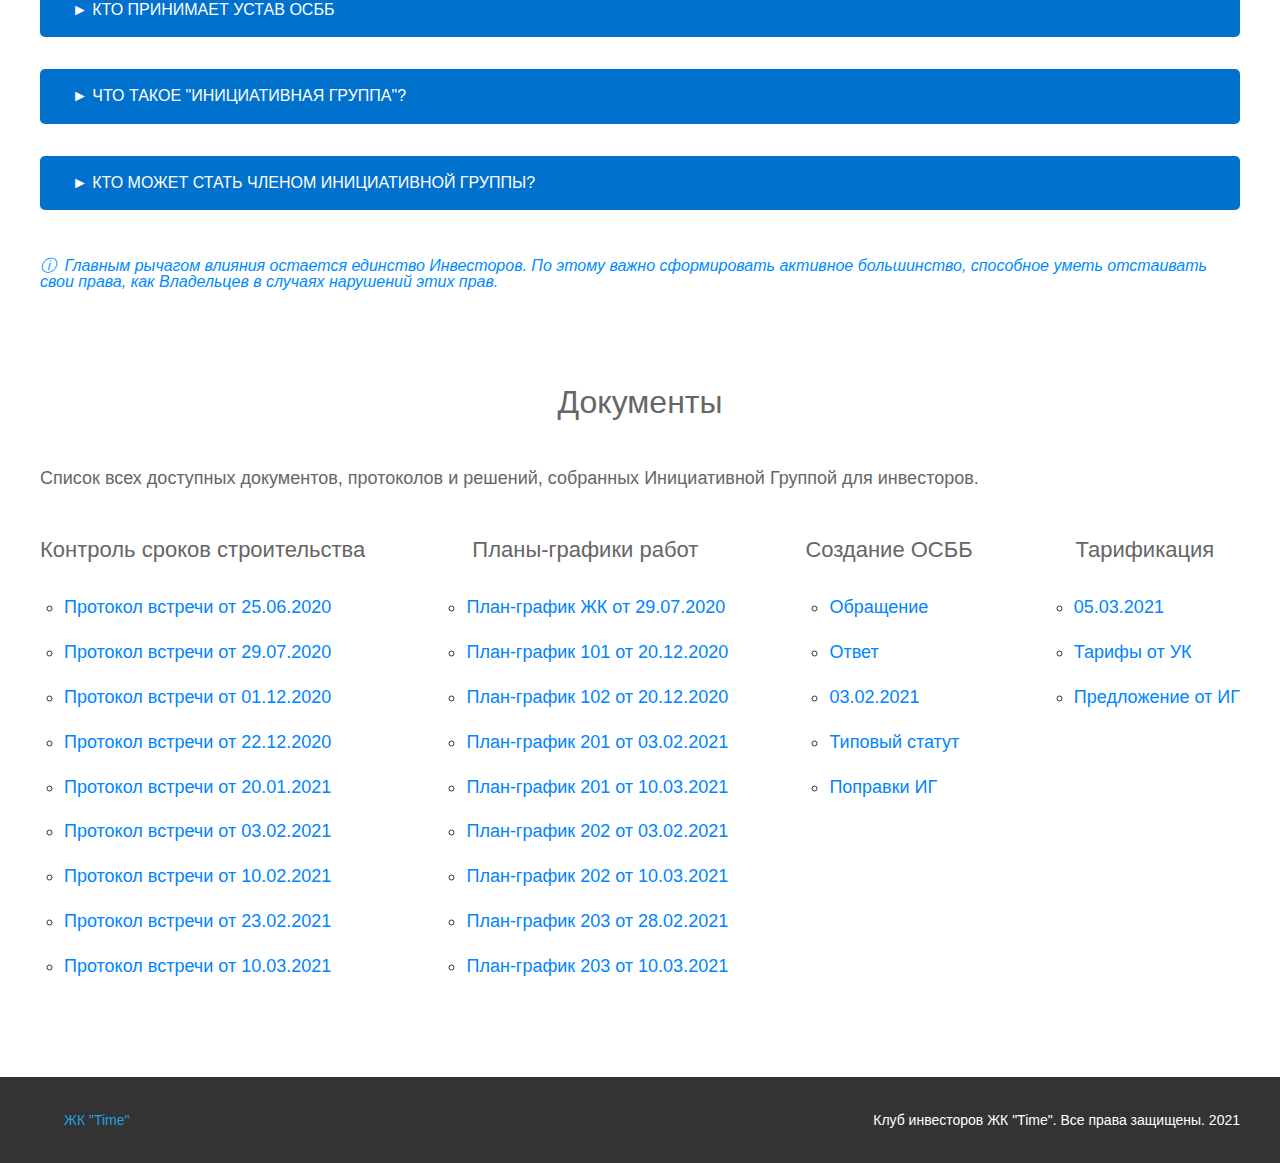
<file: ru-index.html>
<!DOCTYPE html>
<html lang="ru">

<head>
  <meta charset="UTF-8">
  <meta http-equiv="X-UA-Compatible" content="IE=edge">
  <meta name="viewport" content="width=device-width, initial-scale=1.0">
  <title>Клуб инвесторов ЖК "Time"</title>
  <link rel="preload" href="style/reset.css" as="style">
  <link rel="preload" href="style/style.css" as="style">
  <link rel="stylesheet" href="style/reset.css">
  <link rel="stylesheet" href="style/style.css">
  <script defer src="scripts/logic.js"></script>
</head>

<body>
  <div id="fade" class="fade"></div>
  <header id="top" class="header">
    <div class="header__fade"></div>
    <div class="header__menu">
      <div class="menu__content">
        <div id="content__burger" class="content__burger"></div>
        <div id="content__items" class="content__items">
          <a href="#section_news" class="items__item">Новости</a>
          <a href="#section_osbb" class="items__item">ОСББ, УК от застройщика</a>
          <a href="#section_rates" class="items__item">Тарифы</a>
          <a href="#section_faq" class="items__item">Вопросы</a>
          <a href="#section_docs" class="items__item">Документы</a>
        </div>
        <div class="content__languages">
          <a href="/index.html" class="languages__language">UA</a>
          <a href="/ru-index.html" class="languages__language languages__language--active">RU</a>
        </div>
      </div>
    </div>
    <h1 class="header__title">
      Клуб инвесторов ЖК "Time"<br>
      <span class="title__name">TIMECLUB.ONLINE</span>
    </h1>
  </header>
  <section class="section section--greeting">
    <div class="section__content">
      Некоммерческий проект, созданный волонтёрскими усилиями инвесторов ЖК "Time" для
      всех будущих собственников ЖК "Time". Наша цель: <em>информирование инвесторов,
      защита их прав и формирование активной группы для последующего создания ОСББ.</em> Открытый чат для всех заинтересованных:
      <a href="https://t.me/Timezk" target="_blank">Телеграм ЖК "Time"</a>. Регистрация в закрытый канал исключительно для инвесторов:
      <a href="https://forms.gle/xQF25M7kQ2n3cPLw6" target="_blank">Форма инвестора</a>.
    </div>
  </section>
  <section id="section_news" class="section">
    <div class="section__content">
      <h2 class="section__title">
        Последние новости
      </h2>
      <ul class="news">
        <li class="news__item">
          <div class="item__date">10.03.21 ↴</div>
          Встреча ИГ с застройщиком. Предоставлены графики работ по дому 1, 2. Обсуждались
          вопросы ОСББ.
          <a href="https://drive.google.com/file/d/1Ja595ktS-_pa21N0m0j7w30lERPUvblJ/view"
            target="_blank" class="item__link">Смотреть протокол</a>.
        </li>
        <li class="news__item">
          <div class="item__date">23.02.21 ↴</div>
          Встреча ИГ с застройщиком. График выполнения работ в 1, 2 домах, кладовые, общий
          вопросы, ОСББ.
          <a href="https://drive.google.com/file/d/1tT3uQWDzZPY0SaUk3vgzKf6v6n0MdlZf/view"
            target="_blank" class="item__link">Смотреть протокол</a>.
        </li>
        <li class="news__item">
          <div class="item__date">10.02.21 ↴</div>
          Встреча ИГ с застройщиком. График работ в 1, 2 домах, паркинг, кладовые, общий
          вопросы и действия.
          <a href="https://drive.google.com/file/d/1tT3uQWDzZPY0SaUk3vgzKf6v6n0MdlZf/view"
            target="_blank" class="item__link">Смотреть протокол</a>.
        </li>
      </ul>
    </div>
  </section>
  <section class="section section--no-padding-bottom">
    <div class="section__content">
      <h2 class="section__title">
        Как устроен строительный рынок?
      </h2>
      <ul class="how-it-works">
        <li class="how-it-works__step">
          <img src="images/how-it-works/contract.jpg" alt="" class="step__image"
            height="200" width="200" loading="lazy">
          <div class="step__text">
            <span class="step__num">1.</span>
            Инвестор платит деньги фонду и получает <strong>договор</strong>. По этому
            договору, <em>после ввода объекта в эксплуатацию</em>, инвестор
            <strong>обязуется</strong> получить право собственности.
            </span>
        </li>
        <li class="how-it-works__step">
          <img src="images/how-it-works/build.jpg" alt="" class="step__image"
            height="200" width="200" loading="lazy">
          <div class="step__text">
            <span class="step__num">2.</span>
            Застройщик строит объект, выполняет все процедуры и вводит объект в
            эксплуатацию, при <strong>этом 100%</strong> всей площади объекта
            <strong>принадлежит фонду застройщика</strong>.
            </span>
        </li>
        <li class="how-it-works__step how-it-works__step--active">
          <div class="step__text">
            <span class="step__num">3.</span>
            Застройщик, используя своё положение, создает <strong>своё ОСББ</strong>,
            <strong>правление</strong> ОСББ, пишет <strong>устав</strong> ОСББ,
            устанавливает <strong>тарифы</strong>, выбирает всех подрядчиков.
            </span>
        </li>
        <li class="how-it-works__step">
          <img src="images/how-it-works/keys.jpg" alt="" class="step__image"
            height="200" width="200" loading="lazy">
          <div class="step__text">
            <span class="step__num">4.</span>
            Инвесторам не остаётся ничего, кроме как подписать договор, получить право
            собственности - и <strong>автоматически согласится</strong> на ОСББ, УК,
            тарифы и все условия.
            </span>
        </li>
      </ul>
    </div>
  </section>
  <section id="section_osbb" class="section section--dark">
    <div class="section__content">
      <h2 class="section__title">
        ОСББ и Управляющая Компания от Bud
      </h2>
      <p class="section__paragraph">
        <span class="warning">Важно:</span> В данный момент застройщик информировал
        инвесторов о том, что намерен сформировать ОСББ и правления из числа
        представителей своего фонда. А также нанять свою Управляющую Компанию.
      </p>
      <div class="section__faq">
        <div class="faq__cell">
          <div class="cell__question">Почему ОСББ "карманное"?</div>
          <div class="cell__answer">
            Фонды застройщика изначально владеют <strong>100% всей недвижимости</strong>.
            В момент, когда законы уже позволяют владельцам формировать ОСББ, застройщик
            <em>использует своё положение</em>, чтобы легально сформировать ОСББ и
            правление <em>из числа представителей своего фонда</em>.
          </div>
        </div>
        <div class="faq__cell">
          <div class="cell__question">Чем грозит наличие ОСББ от застройщика?</div>
          <div class="cell__answer">
            Члены правления "карманного" ОСББ <strong>не живут</strong> и <strong>не будут
              жить</strong> в ЖК Time, они <em>не являются реальными инвесторами</em> и
            <em>не имеют мотивов</em> для отстаивания интересов ЖК Time. Правления ОСББ от
            застройщика выполняют чисто <em>номинальную функцию</em> - подписание
            решений.
          </div>
        </div>
        <div class="faq__cell">
          <div class="cell__question">Почему УК - "карманное"?</div>
          <div class="cell__answer">
            Застройщик заявил, что представители "карманного" ОСББ проголосуют за решение
            <em>привлечь к обслуживанию дома</em> <strong>свою Управляющую
              Компанию</strong>, не учитывая выбор реальных инвесторов (которые на этот
            момент просто не будут иметь право собственности - и тем самым права голоса).
          </div>
        </div>
        <div class="faq__cell">
          <div class="cell__question">Чем грозит наличие "карманной" УК?</div>
          <div class="cell__answer">
            Управляющая Компания застройщика с подачи ОСББ застройщика намерена
            <strong>единолично установить тарифы</strong> на обслуживание дома и охраны.
            Так же УК намерена завести "свои" организации для охраны, уборки, интернета,
            телевидения, домофонов.
          </div>
        </div>
      </div>
    </div>
  </section>
  <section id="section_rates" class="section">
    <div class="section__content">
      <h2 class="section__title">
        Тарифы
      </h2>
      <p class="section__paragraph">
        Управляющая Компания застройщика предоставила список ожидаемых тарифов. Тарифы
        разделены на группы: <em>квартира</em>, <em>охрана</em>, <em>паркинг</em> и
        <em>кладовая</em>.
      </p>
      <h3 class="section__sub-title">
        Тарифы на содержание квартиры
      </h3>
      <div class="rate">
        <div class="rate__image">
          <img src="images/rate/appartment.jpg" alt="" height="250" width="300"
            loading="lazy">
          <div class="warning-box">
            <span>При предложенном УК застройщика тарифе квартира площадью, например 84м2,
              будет платить в месяц: 17.32грн * 84м2 = <strong>1454.88грн</strong>.</span>
          </div>
        </div>
        <ul class="rate__items">
          <li class="items__item">
            <span class="item__price">1,02 грн</span> - Уборка придомовой территории
            (дворов, улиц, проездов) с 7:00 до 19:00 6 раз в неделю.
          </li>
          <li class="items__item">
            <span class="item__price">2.08 грн</span> - Уборка лестничных клеток, МОПов,
            лифтов, 1 раз в день 6 раз в неделю. Уборка коридоров у квартир 2 раза в
            неделю.
          </li>
          <li class="items__item">
            <span class="item__price">0.03 грн</span> - Уборка подвалов, технических
            этажей и крыши 1 раз в квартал.
          </li>
          <li class="items__item">
            <span class="item__price">0.61 грн</span> - Техническое обслуживание лифтов 1
            раз в месяц.
          </li>
          <li class="items__item">
            <span class="item__price">2.11 грн</span> - обслуживание диспечерских систем
            лифтов, насосов, машинных помещений. Диспечеризация счётчиков, автоматики,
            шлагбаумов. Контроль доступа, видео-наблюдение, входной домофон.
          </li>
          <li class="items__item">
            <span class="item__price">1.97 грн</span> - Техническое обслуживание
            внутридомовых систем гарячего и холодного водоснабжения и водоотвода,
            теплоснабжения, канализации, электричества.
          </li>
          <li class="items__item">
            <span class="item__price">0.02 грн</span> - Дератизация.
          </li>
          <li class="items__item">
            <span class="item__price">0.02 грн</span> - Дезинсекция.
          </li>
          <li class="items__item">
            <span class="item__price">0.00 грн</span> - Обслуживание дымовентиляционных
            каналов.
          </li>
          <li class="items__item">
            <span class="item__price">0.25 грн</span> - Техническое обслуживание и
            поточный ремонт систем противопожарной автоматики та дымоудаления.
          </li>
          <li class="items__item">
            <span class="item__price">0.26 грн</span> - Поточный ремонт.
          </li>
          <li class="items__item">
            <span class="item__price">1.02 грн</span> - Обслуживание и полив дворов,
            клумб, газонов.
          </li>
          <li class="items__item">
            <span class="item__price">0.18 грн</span> - Уборка и вывоз снега,
            посыпание части придомовой территории, предназначенной для прохода и проезда,
            противогололедными реагентами.
          </li>
          <li class="items__item">
            <span class="item__price">0.01 грн</span> - Эксплуатация номерных знаков.
          </li>
          <li class="items__item">
            <span class="item__price">1.23 грн</span> - Освещение МОП, придомовой
            территории, подкачка воды.
          </li>
          <li class="items__item">
            <span class="item__price">0.80 грн</span> - Энергоснабжение лифтов.
          </li>
          <li class="items__item">
            <span class="item__price">1.34 грн</span> - Вывоз бытового мусора.
          </li>
          <li class="items__item">
            <span class="item__price">1.49 грн</span> -
            <strong>Зарплата управляющего</strong>.
            <span class="info-text">Инвесторы считают, что зарплата управляющего,
              составляющая порядка 31000м2 * 1.49 = <strong>46190 грн</strong> в месяц не
              соответствует рыночной и должна быть пересмотрена в сторону уменьшения.
            </span>
          </li>
          <li class="items__item">
            <span class="item__price">2,88 грн</span> - <strong>ПДВ 20%</strong>.
            </span>
          </li>
        </ul>
      </div>
      <h3 class="section__sub-title">
        Тарифы на охрану
      </h3>
      <div class="rate">
        <div class="rate__image">
          <img src="images/rate/guard.jpg" alt="" height="250" width="300" loading="lazy">
          <div class="warning-box">
            <span>В случае утверждения, квартира площадью 84м2, будет платить в месяц:
              8.90грн (либо 6.50грн) * 84м2 = <strong>747.60грн</strong> (либо
              <strong>546.00грн</strong>) в месяц на охрану.</span>
          </div>
        </div>
        <ul class="rate__items rate__items--reversed">
          <li class="items__description">
            Застройщиком предложены 2 варианта:
          </li>
          <li class="items__item">
            <span class="item__price">8.90 грн</span> - Круглосуточные посты. 1 дом - 2
            поста, 2 дом - 2 поста, 2 патрульных, 1 въезд.
          </li>
          <li class="items__description">
            либо
          </li>
          <li class="items__item">
            <span class="item__price">6.50 грн</span> - 1 дом - 2
            поста с 7:00 до 23:00. 2 дом - 2 поста с 7:00 до 23:00. 1 патрульный с 7:00 до
            23:00, 1 круглосуточный въезд.
          </li>
        </ul>
      </div>
      <h3 class="section__sub-title">
        Тарифы на содержание паркинга (<span class="warning">информация ожидается</span>)
      </h3>
      <div class="rate">
        <img src="images/rate/parking.jpg" alt="" class="rate__image"
          height="250" width="300" loading="lazy">
        <ul class="rate__items">
          <li class="items__item">
            <span class="item__price">X.XX грн</span> - Статья содержание паркинга.
          </li>
        </ul>
      </div>
      <h3 class="section__sub-title">
        Тарифы на кладовую (<span class="warning">информация ожидается</span>)
      </h3>
      <div class="rate">
        <img src="images/rate/storehouse.jpg" alt="" class="rate__image"
          height="250" width="300" loading="lazy">
        <ul class="rate__items rate__items--reversed">
          <li class="items__item">
            <span class="item__price">X.XX грн</span> - Статья содержание кладовой.
          </li>
        </ul>
      </div>
    </div>
  </section>
  <section class="section section--dark">
    <div class="section__content">
      <p class="section__paragraph">
        Просуммировав все тарифы, предложенные Управляющей Компанией от застройщика,
        владелец квартиры в площадью в <strong>84м<sup>2</sup></strong> ЖК Time, с 1
        паркингом и 1 кладовой будет платить в месяц:
      </p>
      <div class="rate-sum"><span class="warning">2268грн</span>/месяц</div>
      <p class="section__paragraph section__paragraph--no-padding">
        Владелец такой же квартиры в соседних ЖК заплатит:
      </p>
      <ul class="rate-comparison">
        <li class="rate-comparison__item">
          <strong>1092грн/месяц</strong> - в ЖК Адамант (бизнес)
        </li>
        <li class="rate-comparison__item">
          <strong>1176грн/месяц</strong> - в ЖК Малахит (комфорт)
        </li>
        <li class="rate-comparison__item">
          <strong>1260грн/месяц</strong> - в ЖК Квартет (комфорт)
        </li>
        <li class="rate-comparison__item">
          <strong>1260грн/месяц</strong> - в ЖК Шервуд (бизнес)
        </li>
      </ul>
      <h2 class="section__title">
        Тарифы в соседних ЖК Соломенского района
      </h2>
      <img src="images/rate/map.jpg" class="map" alt="" height="668" width="1200"
        loading="lazy">
      <ul class="rate-map-items">
        <li class="rate-map-items__item">
          <img src="images/rate/adamant.jpg" class="item__image" alt=""
            height="300" width="300" loading="lazy">
          <div class="item__text">
            Адамант: <strong>13грн</strong>/м2 + 250грн охрана
          </div>
        </li>
        <li class="rate-map-items__item">
          <img src="images/rate/malahit.jpg" class="item__image" alt=""
            height="300" width="300" loading="lazy">
          <div class="item__text">
            Малахит: <strong>14грн</strong>/м2 + 250грн охрана
          </div>
        </li>
        <li class="rate-map-items__item">
          <img src="images/rate/kvartet.jpg" class="item__image" alt=""
            height="300" width="300" loading="lazy">
          <div class="item__text">
            Квартет: <strong>15грн</strong>/м2 + 250грн охрана
          </div>
        </li>
        <li class="rate-map-items__item">
          <img src="images/rate/sherwood.jpg" class="item__image" alt=""
            height="300" width="300" loading="lazy">
          <div class="item__text">
            Шервуд: <strong>15грн</strong>/м2 + 250грн охрана
          </div>
        </li>
      </ul>
    </div>
  </section>
  <section id="section_faq" class="section">
    <div class="section__content">
      <h2 class="section__title">
        Часто задаваемые вопросы
      </h2>
      <dl class="faq">
        <dt class="faq__question">
          Кто такой "инвестор"
        </dt>
        <dt class="faq__answer">
          Коротко, Инвестор - лицо, подписавшее предварительный (Инвестиционный Договор) с
          Застройщиком (через инвестиционные фонды вроде Линтер или Феникс), по которому
          Инвестор обязуется получить в право собственности (стать Владельцем) указанную
          недвижимость (квартиру, паркинг, кладовую), после окончания её строительства
          Застройщиком.
        </dt>
        <dt class="faq__question">
          Каким образом инвестор может влиять на принятие решений ОСББ или УК от
          застройщика?
        </dt>
        <dt class="faq__answer">
          До вступление в право собственности, Инвестор не имеет прямых рычагов влияния на
          принятие решений ОСББ или Управляюще Компанией от застройщика. Инвесторы могут
          косвенно влиять, публично высказывая своё мнение, поддерживая действия
          Инициативной Группы и тем самым - оказывая давление на застройщика.
        </dt>
        <dt class="faq__question">
          Нужно ли менять ОСББ и Управляющую Компанию от застройщика?
        </dt>
        <dt class="faq__answer">
          Всё зависит от того, как ОСББ и УК от Застройщика покажет себя. Либо оно будет
          качественно выполнять свои обязанности по рыночным ценам, соблюдать права
          Владельцев. Либо будет идти в противовес Владельцам - завышать тарифы,
          игнорировать просьбы Владельцев. В любом случает, выбор ОСББ и УК это право
          Инвесторов после вступления в право собственности.
        </dt>
        <dt class="faq__question">
          Как можно сменить ОСББ от застройщика?
        </dt>
        <dt class="faq__answer">
          Это решения, как и другие решения касательно организации быта дома решаются на
          Всеобщем Собрании Владельцев. Существует чёткая процедура проведения Собрания,
          вынесения вопросов, голосования, подсчёта голосов и фиксации принятых решений.
          Все процедуры, как правило, чётко прописаны в уставе ОСББ.
        </dt>
        <dt class="faq__question">
          Кто принимает Устав ОСББ
        </dt>
        <dt class="faq__answer">
          В данный момент Устав ОСББ будет принят ОСББ от Застройщика. Инициативная Группа
          постоянно ведёт переговоры с УК, чтобы та не попыталась злоупотребить своим
          монопольным положением при составлении Устава.
        </dt>
        <dt class="faq__question">
          Что такое "Инициативная группа"?
        </dt>
        <dt class="faq__answer">
          Точное определение (кол-во, условия формирования) будет сформулировано в
          статуте ОСББ. На данный момент, ИГ - это группы Инвесторов, которую объединяют
          общие цели и желание отстаивания интересов инвесторов перед застройщиком.
        </dt>
        <dt class="faq__question">
          Кто может стать членом Инициативной группы?
        </dt>
        <dt class="faq__answer">
          Любой инвестор, желающий вступить в Инициативную Группу может сделать это,
          написав в Телеграм группу ЖК "Time" созданную инвесторами.
        </dt>
      </dl>
      <div class="info-text">
        Главным рычагом влияния остается единство Инвесторов. По этому важно сформировать
        активное большинство, способное уметь отстаивать свои права, как Владельцев в
        случаях нарушений этих прав.
      </div>
    </div>
  </section>
  <section id="section_docs" class="section">
    <div class="section__content">
      <h2 class="section__title">
        Документы
      </h2>
      <p class="section__paragraph">
        Список всех доступных документов, протоколов и решений, собранных Инициативной
        Группой для инвесторов.
      </p>
      <div class="docs__columns">
        <div class="columns__column">
          <h3 class="section__sub-title">
            Контроль сроков строительства
          </h3>
          <ul class="docs">
            <li class="docs__doc">
              <a href="https://drive.google.com/file/d/1OQ4cKUjZjkcAeaf97YvF3-wrUlnt0jWI/view?usp=sharing"
                target="_blank">
                Протокол встречи от 25.06.2020
              </a>
            </li>
            <li class="docs__doc">
              <a href="https://drive.google.com/file/d/1UERhMZa9et77Gg9HclqZcRYqY2NUMDc3/view?usp=sharing"
                target="_blank">
                Протокол встречи от 29.07.2020
              </a>
            </li>
            <li class="docs__doc">
              <a href="https://drive.google.com/file/d/1Cj_F5bR7F91ZrlXe8bMuCSq5fOGkxTGR/view?usp=sharing"
                target="_blank">
                Протокол встречи от 01.12.2020
              </a>
            </li>
            <li class="docs__doc">
              <a href="https://drive.google.com/file/d/1jdH6eb1PwcyWSNOgwH4p2pMsG60GSs_6/view?usp=sharing"
                target="_blank">
                Протокол встречи от 22.12.2020
              </a>
            </li>
            <li class="docs__doc">
              <a href="https://drive.google.com/file/d/1u655AX37c0y7_zBE_DQglWfxTWucqXoD/view?usp=sharing"
                target="_blank">
                Протокол встречи от 20.01.2021
              </a>
            </li>
            <li class="docs__doc">
              <a href="https://drive.google.com/file/d/1GWoxRErHNnDWlIFQ7bM44VR9xtSG8z_G/view?usp=sharing"
                target="_blank">
                Протокол встречи от 03.02.2021
              </a>
            </li>
            <li class="docs__doc">
              <a href="https://drive.google.com/file/d/1vK6LF4pY6vCIkkXdcb_sSheUjV1RBLet/view?usp=sharing"
                target="_blank">
                Протокол встречи от 10.02.2021
              </a>
            </li>
            <li class="docs__doc">
              <a href="https://drive.google.com/file/d/1tT3uQWDzZPY0SaUk3vgzKf6v6n0MdlZf/view?usp=sharing"
                target="_blank">
                Протокол встречи от 23.02.2021
              </a>
            </li>
            <li class="docs__doc">
              <a href="https://drive.google.com/file/d/1Ja595ktS-_pa21N0m0j7w30lERPUvblJ/view?usp=sharing"
                target="_blank">
                Протокол встречи от 10.03.2021
              </a>
            </li>
          </ul>
        </div>
        <div class="columns__column">
          <h3 class="section__sub-title">
            Планы-графики работ
          </h3>
          <ul class="docs">
            <li class="docs__doc">
              <a
                href=" https://drive.google.com/file/d/1DIQf8VHFSIV6ajRic_ZvUyZI7GEojMxO/view?usp=sharing"
                target="_blank">
                План-график ЖК от 29.07.2020
              </a>
            </li>
            <li class="docs__doc">
              <a
                href=" https://drive.google.com/file/d/1FqesFpPQkfqRvNIVV8KZ9vzjVGy-Jzcq/view?usp=sharing"
                target="_blank">
                План-график 101 от 20.12.2020
              </a>
            </li>
            <li class="docs__doc">
              <a
                href=" https://drive.google.com/file/d/1o170M527wHveANzcjFmfVd0mefR2BNbU/view?usp=sharing"
                target="_blank">
                План-график 102 от 20.12.2020
              </a>
            </li>
            <li class="docs__doc">
              <a
                href=" https://drive.google.com/file/d/1Kxc7yFyd5_9oSc-axJrLgWrvdm2QwU5i/view?usp=sharing"
                target="_blank">
                План-график 201 от 03.02.2021
              </a>
            </li>
            <li class="docs__doc">
              <a
                href=" https://drive.google.com/file/d/14rwENcGBo6aTz5nx9a0UlsIQilYInRSm/view?usp=sharing"
                target="_blank">
                План-график 201 от 10.03.2021
              </a>
            </li>
            <li class="docs__doc">
              <a
                href=" https://drive.google.com/file/d/1mqVgYakaYeoc_ye1G8Dbw39NVCZOit_J/view?usp=sharing"
                target="_blank">
                План-график 202 от 03.02.2021
              </a>
            </li>
            <li class="docs__doc">
              <a
                href=" https://drive.google.com/file/d/1MVIWoeOsvQp01WqKSfJx9UAX2C6CF6n5/view?usp=sharing"
                target="_blank">
                План-график 202 от 10.03.2021
              </a>
            </li>
            <li class="docs__doc">
              <a
                href=" https://drive.google.com/file/d/15qBjTKx_Y6XWCYcbrMFJRm4fg7e6ZuCj/view?usp=sharing"
                target="_blank">
                План-график 203 от 28.02.2021
              </a>
            </li>
            <li class="docs__doc">
              <a
                href=" https://drive.google.com/file/d/1QFodjp_irkm_73ED9jZuOIdQMfK9eBfy/view?usp=sharing"
                target="_blank">
                План-график 203 от 10.03.2021
              </a>
            </li>
          </ul>
        </div>
        <div class="columns__column">
          <h3 class="section__sub-title">
            Создание ОСББ
          </h3>
          <ul class="docs">
            <li class="docs__doc">
              <a href="https://drive.google.com/file/d/12pZkoNRMVak7KlPsvTJPWdcndL3JULBl/view?usp=sharing"
                target="_blank">
                Обращение
              </a>
            </li>
            <li class="docs__doc">
              <a href="https://drive.google.com/file/d/18gG6oUrAuuigHmMFsu574blRM1uLHOsQ/view?usp=sharing"
                target="_blank">
                Ответ
              </a>
            </li>
            <li class="docs__doc">
              <a href="https://drive.google.com/file/d/1GWoxRErHNnDWlIFQ7bM44VR9xtSG8z_G/view?usp=sharing"
                target="_blank">
                03.02.2021
              </a>
            </li>
            <li class="docs__doc">
              <a href="https://drive.google.com/file/d/1S6DpHhnrelaD1aA6fKrfIU1tdjCuNTvd/view?usp=sharing"
                target="_blank">
                Типовый статут
              </a>
            </li>
            <li class="docs__doc">
              <a href="https://drive.google.com/file/d/1f3dAkocSmLEXiKdlCVY1CFpqAZ5cQ2mY/view?usp=sharing"
                target="_blank">
                Поправки ИГ
              </a>
            </li>
          </ul>
        </div>
        <div class="columns__column">
          <h3 class="section__sub-title">
            Тарификация
          </h3>
          <ul class="docs">
            <li class="docs__doc">
              <a href="https://drive.google.com/file/d/13FUiVeKcXXM5O5NGt0xzS7CulcsozV5D/view?usp=sharing"
                target="_blank">
                05.03.2021
              </a>
            </li>
            <li class="docs__doc">
              <a href="https://drive.google.com/file/d/1mrMWKz-yktJkvO7SEndpXT98I9Ca_C8n/view?usp=sharing"
                target="_blank">
                Тарифы от УК
              </a>
            </li>
            <li class="docs__doc">
              <a href="https://drive.google.com/file/d/1j_g6MncvGhwLFzwZyloEVkd6Vu7or_yM/view?usp=sharing"
                target="_blank">
                Предложение от ИГ
              </a>
            </li>
          </ul>
        </div>
      </div>
    </div>
  </section>
  <footer class="footer">
    <div class="footer__content">
      <span>
        <a href="https://web.telegram.org/#/im?p=@Timezk" target="_blank"
          class="content__link">
          <img src="svg/telegram.svg" class="content__logo" alt="Логотип Telegram"
            loading="lazy">
          ЖК "Time"
        </a>
      </span>
      <span>Клуб инвесторов ЖК "Time". Все права защищены. 2021</span>
    </div>
  </footer>
  <a href="#top" class="scroll-top"></a>
</body>

</html>
</file>
<file: style/style.css>
html,
body {
  color: #333;
  font-family: Arial, Helvetica, sans-serif;
  font-size: 16px;
  margin: 0;
  padding: 0;
  scroll-behavior: smooth;
}

a {
  color: rgb(0, 132, 255);
  text-decoration: none;
}

strong {
  font-weight: bold;
}

em {
  font-style: italic;
}

.warning {
  color: #d43b00;
}

.info-text {
  color: #008cff;
  font-style: italic;
}

.info-text::before {
  content: "ⓘ";
  margin-right: 4px;
}

.info-box {
  background-color: #a6d3f7;
  border-radius: 5px;
  box-shadow: 3px 3px 6px rgba(0, 0, 0, 0.25);
  font-style: italic;
  line-height: 1.6;
  margin: 8px 0;
  overflow: hidden;
  padding: 16px;
  position: relative;
}

.info-box::after {
  bottom: -70px;
  color: #f5f5f550;
  content: "ⓘ";
  font-size: 90px;
  font-weight: bold;
  position: absolute;
  right: 5%;
}

.warning-box {
  background-color: #ffb598;
  border-radius: 5px;
  box-shadow: 3px 3px 6px rgba(0, 0, 0, 0.25);
  font-style: italic;
  line-height: 1.6;
  overflow: hidden;
  padding: 16px;
  position: relative;
}

.warning-box::after {
  bottom: -100px;
  color: #f5f5f550;
  content: "!";
  font-size: 200px;
  font-weight: bold;
  position: absolute;
  right: 5%;
}

.fade {
  background-color: #000000aa;
  bottom: 0;
  display: none;
  left: 0;
  position: fixed;
  right: 0;
  top: 0;
  z-index: 2;
}

.fade.fade--visible {
  display: block;
}

.header {
  background-color: #8891ae;
  background-image: url("/images/banner.jpg");
  background-position: center 60%;
  background-repeat: no-repeat;
  background-size: cover;
  min-height: 400px;
  position: relative;
}

@media screen and (max-width: 959px) {
  .header {
    background-image: url("/images/banner-m.jpg");
  }
}

@media screen and (min-width: 1200px) {
  .header {
    background-image: url("/images/banner-1200.jpg");
  }
}

.header .header__fade {
  bottom: 0;
  background: linear-gradient(#00000000, #00000066);
  height: 120px;
  position: absolute;
  width: 100%;
}

.header .header__title {
  bottom: -12px;
  color: white;
  font-size: 48px;
  left: calc(50% - 600px);
  position: absolute;
}

@media screen and (max-width: 959px) {
  .header .header__title {
    bottom: -6px;
    left: 4px;
    font-size: 24px;
  }
}

.header .header__title .title__name {
  font-size: 72px;
  font-weight: bold;
}

@media screen and (max-width: 959px) {
  .header .header__title .title__name {
    font-size: 36px;
  }
}

.header__menu {
  background-color: #153152;
  color: white;
}

.header__menu .menu__content {
  align-items: center;
  display: flex;
  justify-content: space-between;
  max-width: 1200px;
  margin: 0 auto;
  padding: 16px 0;
}

@media screen and (max-width: 959px) {
  .header__menu .menu__content {
    padding: 8px 16px 8px 8px;
  }
}

.header__menu .menu__content .content__burger {
  display: none;
}

@media screen and (max-width: 959px) {
  .header__menu .menu__content .content__burger {
    background-image: url("/svg/menu.svg");
    background-position: center;
    background-repeat: no-repeat;
    background-size: 24px;
    border-radius: 100%;
    display: inline-block;
    height: 36px;
    width: 36px;
  }
}

.header__menu .menu__content .content__items {
  align-items: center;
  display: flex;
  flex-grow: 2;
  gap: 32px;
}

.header__menu .menu__content .content__items .items__item {
  color: white;
}

@media screen and (max-width: 959px) {
  .header__menu .menu__content .content__items {
    align-items: flex-start;
    transition: transform 300ms;
    background-color: white;
    box-sizing: border-box;
    flex-direction: column;
    height: 100%;
    left: 0;
    padding: 32px 16px;
    position: fixed;
    top: 0;
    transform: translateX(-100%);
    width: calc(100% - 64px);
    z-index: 3;
  }

  .header__menu .menu__content .content__items.content__items--expanded {
    transform: translateX(0);
  }

  .header__menu .menu__content .content__items .items__item {
    color: #333;
    text-transform: uppercase;
  }
}

.header__menu .menu__content .content__items .items__item:hover {
  text-decoration: underline;
}

.header__menu .menu__content .content__languages {
  display: flex;
  flex-grow: 2;
  gap: 16px;
  justify-content: flex-end;
}

.header__menu .menu__content .content__languages .languages__language {
  color: white;
}

.header__menu .menu__content .languages__language.languages__language--active {
  text-decoration: underline;
}

.section {
  padding: 48px 0;
}

@media screen and (max-width: 959px) {
  .section {
    padding: 48px 0 0 0;
  }
}

.section.section--greeting {
  background-color: #e3e3e3;
  font-size: 24px;
  line-height: 1.4;
  padding: 32px 0;
}

.section.section--dark {
  background-color: #333;
  color: white;
}

.section.section--dark .section__title,
.section.section--dark .section__paragraph {
  color: #e3e3e3;
}

.section.section--no-padding-bottom {
  padding-bottom: 0;
}

.section.section--greeting .section__content {
  display: block;
}

@media screen and (max-width: 959px) {
  .section.section--greeting .section__content {
    font-size: 22px;
    padding: 0 16px;
  }
}

.section .section__content {
  display: flex;
  flex-direction: column;
  gap: 32px;
  margin: 0 auto;
  max-width: 1200px;
}

.section .section__title {
  color: #666;
  font-size: 32px;
  text-align: center;
}

@media screen and (max-width: 959px) {
  .section .section__title {
    padding-left: 16px;
    padding-right: 16px;
  }
}

.section .section__sub-title {
  color: #666;
  font-size: 22px;
  text-align: center;
}

.section .section__paragraph {
  color: #666;
  font-size: 18px;
  line-height: 1.4;
  margin-bottom: 16px;
  margin-top: 16px;
}

.section .section__paragraph.section__paragraph--no-padding {
  padding-bottom: 0;
  padding-top: 0;
}

@media screen and (max-width: 959px) {
  .section .section__paragraph {
    padding: 8px 16px;
  }
}

.section .section__faq {
  display: grid;
  grid-template-columns: 1fr 1fr;
  gap: 32px;
  justify-items: stretch;
}

@media screen and (max-width: 959px) {
  .section .section__faq {
    grid-template-columns: 1fr;
    gap: 0;
  }
}

.section .section__faq .faq__cell {
  background-color: #4e4e4e;
  border-radius: 5px;
  box-shadow: 3px 3px 6px rgba(0, 0, 0, 0.25);
}

@media screen and (max-width: 959px) {
  .section .section__faq .faq__cell {
    border-radius: 0;
    box-shadow: none;
  }
}

.section .section__faq .faq__cell .cell__question {
  background-color: #d43b00;
  border-radius: 5px 5px 0 0;
  color: white;
  font-weight: bold;
  padding: 8px;
  line-height: 1.2;
  text-align: center;
}

@media screen and (max-width: 959px) {
  .section .section__faq .faq__cell .cell__question {
    border-radius: 0;
    padding: 16px;
  }
}

.section .section__faq .faq__cell .cell__answer {
  color: white;
  line-height: 1.6;
  padding: 32px;
}

@media screen and (max-width: 959px) {
  .section .section__faq .faq__cell .cell__answer {
    font-size: 16px;
    line-height: 1.6;
    margin-bottom: 0;
    padding: 32px 16px;
  }
}

.news {
  display: grid;
  gap: 32px;
  grid-template-columns: 1fr 1fr 1fr;
  margin-top: 32px;
}

@media screen and (max-width: 959px) {
  .news {
    grid-template-columns: 1fr;
    margin-top: 0;
    padding: 0 16px;
  }
}

.news .news__item {
  border-bottom: 3px solid #d43b00;
  color: #666;
  font-size: 16px;
  line-height: 1.4;
  padding-bottom: 16px;
}

@media screen and (max-width: 959px) {
  .news .news__item {
    border-bottom: 3px dotted #d43b00;
  }
}

.news .news__item .item__date {
  font-size: 12px;
  font-weight: bold;
  color: #666;
  padding-bottom: 16px;
}

.how-it-works {
  display: flex;
  gap: 64px;
  justify-content: space-between;
  margin-top: 32px;
}

@media screen and (max-width: 959px) {
  .how-it-works {
    flex-direction: column;
    gap: 16px;
    padding: 0;
  }
}

.how-it-works .how-it-works__step {
  align-items: center;
  display: flex;
  flex-direction: column;
  flex-basis: 25%;
  line-height: 1.6;
}

.how-it-works .how-it-works__step.how-it-works__step--active {
  background-color: #333;
  border: 1px dotted #333;
  border-radius: 15px 15px 0 0;
  color: white;
  padding: 32px 8px 32px 8px;
  text-align: center;
}

@media screen and (max-width: 959px) {
  .how-it-works .how-it-works__step.how-it-works__step--active {
    border-radius: 0;
  }
}

.how-it-works .how-it-works__step .step__image {
  border-radius: 100%;
}

.how-it-works .how-it-works__step .step__text {
  border-radius: 100%;
  margin-bottom: 32px;
}

@media screen and (max-width: 959px) {
  .how-it-works .how-it-works__step .step__text {
    font-size: 16px;
    padding-left: 16px;
    padding-right: 16px;
  }
}

.how-it-works .how-it-works__step .step__num {
  color: #d43b00;
  font-size: 18px;
  font-weight: bold;
}

.rate {
  display: flex;
  gap: 64px;
}

@media screen and (max-width: 959px) {
  .rate {
    flex-direction: column;
    gap: 16px;
  }
}

.rate .rate__image {
  flex-basis: 300px;
}

@media screen and (max-width: 959px) {
  .rate .rate__image {
    align-items: center;
    display: flex;
    flex-direction: column;
    margin: 0 16px;
  }
}

.rate .rate__items {
  display: flex;
  flex-direction: column;
  flex-grow: 3;
}

.rate .rate__items.rate__items--reversed {
  order: -1;
}

.rate .rate__items .items__item {
  border: 1px solid #ccc;
  line-height: 1.4;
  margin-top: -1px;
  padding: 8px 16px;
}

@media screen and (max-width: 959px) {
  .rate .rate__items .items__item {
    border-left: none;
    border-right: none;
    font-size: 14px;
    line-height: 1.6;
    padding: 8px 16px;
  }
}

.rate .rate__items .items__item {
  line-height: 1.4;
}

.rate .rate__items .items__item .item__price {
  color: #d43b00;
  font-weight: bold;
}

.rate .rate__items .items__description {
  color: #666;
  font-size: 18px;
  line-height: 1.4;
  margin-bottom: 16px;
  margin-top: 16px;
}

@media screen and (max-width: 959px) {
  .rate .rate__items .items__description {
    padding: 0 16px;
  }
}

.rate .rate__items .items__description:first-child {
  margin-top: 0;
}

.rate .rate__items .items__info {
  line-height: 1.6;
  padding: 16px 0;
}

@media screen and (max-width: 959px) {
  .rate .rate__items .items__info {
    padding: 0 16px;
  }
}

.rate-sum {
  font-size: 64px;
  text-align: center;
}

@media screen and (max-width: 959px) {
  .rate-sum {
    font-size: 48px;
  }
}

.rate-comparison {
  display: flex;
  flex-direction: column;
  gap: 16px;
  margin-bottom: 16px;
}

.rate-comparison .rate-comparison__item {
  list-style: circle;
  margin-left: 24px;
}

@media screen and (max-width: 959px) {
  .rate-comparison .rate-comparison__item {
    margin-left: 32px;
  }
}

.map {
  border-radius: 10px;
}

@media screen and (max-width: 959px) {
  .map {
    display: none;
  }
}

.rate-map-items {
  display: none;
}

@media screen and (max-width: 959px) {
  .rate-map-items {
    display: flex;
    flex-direction: column;
    gap: 48px;
    padding-bottom: 48px;
  }

  .rate-map-items .rate-map-items__item {
    align-items: center;
    display: flex;
    flex-direction: column;
    gap: 16px;
  }

  .rate-map-items .rate-map-items__item .item__image {
    border: 8px solid white;
    border-radius: 100%;
    box-shadow: 6px 6px 6px rgba(0, 0, 0, 0.35);
    object-fit: cover;
  }

  .rate-map-items .rate-map-items__item .item__text {
    font-size: 24px;
    text-align: center;
  }
}

.faq {
  display: flex;
  flex-direction: column;
  gap: 16px;
}

.faq .faq__question {
  background-color: #0171ce;
  border-radius: 5px;
  color: white;
  cursor: pointer;
  line-height: 1.4;
  padding: 16px 32px;
  text-transform: uppercase;
}

@media screen and (max-width: 959px) {
  .faq .faq__question {
    border-radius: 0;
  }
}

.faq .faq__question::before {
  content: "►";
}

.faq .faq__question.faq__question--expanded::before {
  content: "▼";
}

@media screen and (max-width: 959px) {
  .faq .faq__question {
    padding: 16px;
  }
}

.faq .faq__answer {
  line-height: 1.6;
  max-height: 0;
  opacity: 0;
  padding: 0 32px;
  transition: visibility 0s linear 300ms, opacity 300ms, max-height 300ms;
  visibility: hidden;
}

.faq .faq__answer.faq__answer--expanded {
  max-height: 500px;
  opacity: 1;
  transition: visibility 0s linear 0s, opacity 300ms, max-height 300ms;
  visibility: visible;
}

@media screen and (max-width: 959px) {
  .faq .faq__answer {
    padding: 0 16px;
  }
}

.docs__columns {
  display: flex;
  gap: 32px;
  justify-content: space-between;
}

@media screen and (max-width: 959px) {
  .docs__columns {
    flex-direction: column;
  }
}

.docs__columns .columns__column {
  display: flex;
  flex-direction: column;
  gap: 32px;
}

.docs {
  display: flex;
  flex-direction: column;
  gap: 16px;
  list-style: circle;
}

.docs .docs__doc {
  font-size: 18px;
  line-height: 1.6;
  margin-left: 24px;
}

@media screen and (max-width: 959px) {
  .docs {
    padding: 0 16px;
  }
}

.footer {
  background-color: #333;
  color: white;
  margin-top: 48px;
}

.footer .footer__content {
  display: flex;
  font-size: 14px;
  justify-content: space-between;
  line-height: 1.6;
  max-width: 1200px;
  margin: 0 auto;
  padding: 32px 0;
  text-align: center;
}

@media screen and (max-width: 959px) {
  .footer .footer__content {
    align-items: center;
    flex-direction: column;
    gap: 16px;
    max-width: auto;
    margin: auto;
    padding: 16px;
  }
}

.footer .footer__content .content__link {
  align-items: center;
  color: #20a0e1;
  display: flex;
  gap: 8px;
}

.footer .footer__content .content__logo {
  height: 16px;
  width: 16px;
}

.scroll-top {
  background-color: #333;
  background-image: url("/svg/arrow-up.svg");
  background-position: center;
  background-repeat: no-repeat;
  background-size: 36px;
  border-radius: 100%;
  bottom: 32px;
  box-shadow: 0 3px 6px #000000aa;
  height: 56px;
  position: fixed;
  right: calc(50% - 600px);
  width: 56px;
}

@media screen and (max-width: 959px) {
  .scroll-top {
    bottom: 16px;
    right: 16px;
  }
}
</file>
